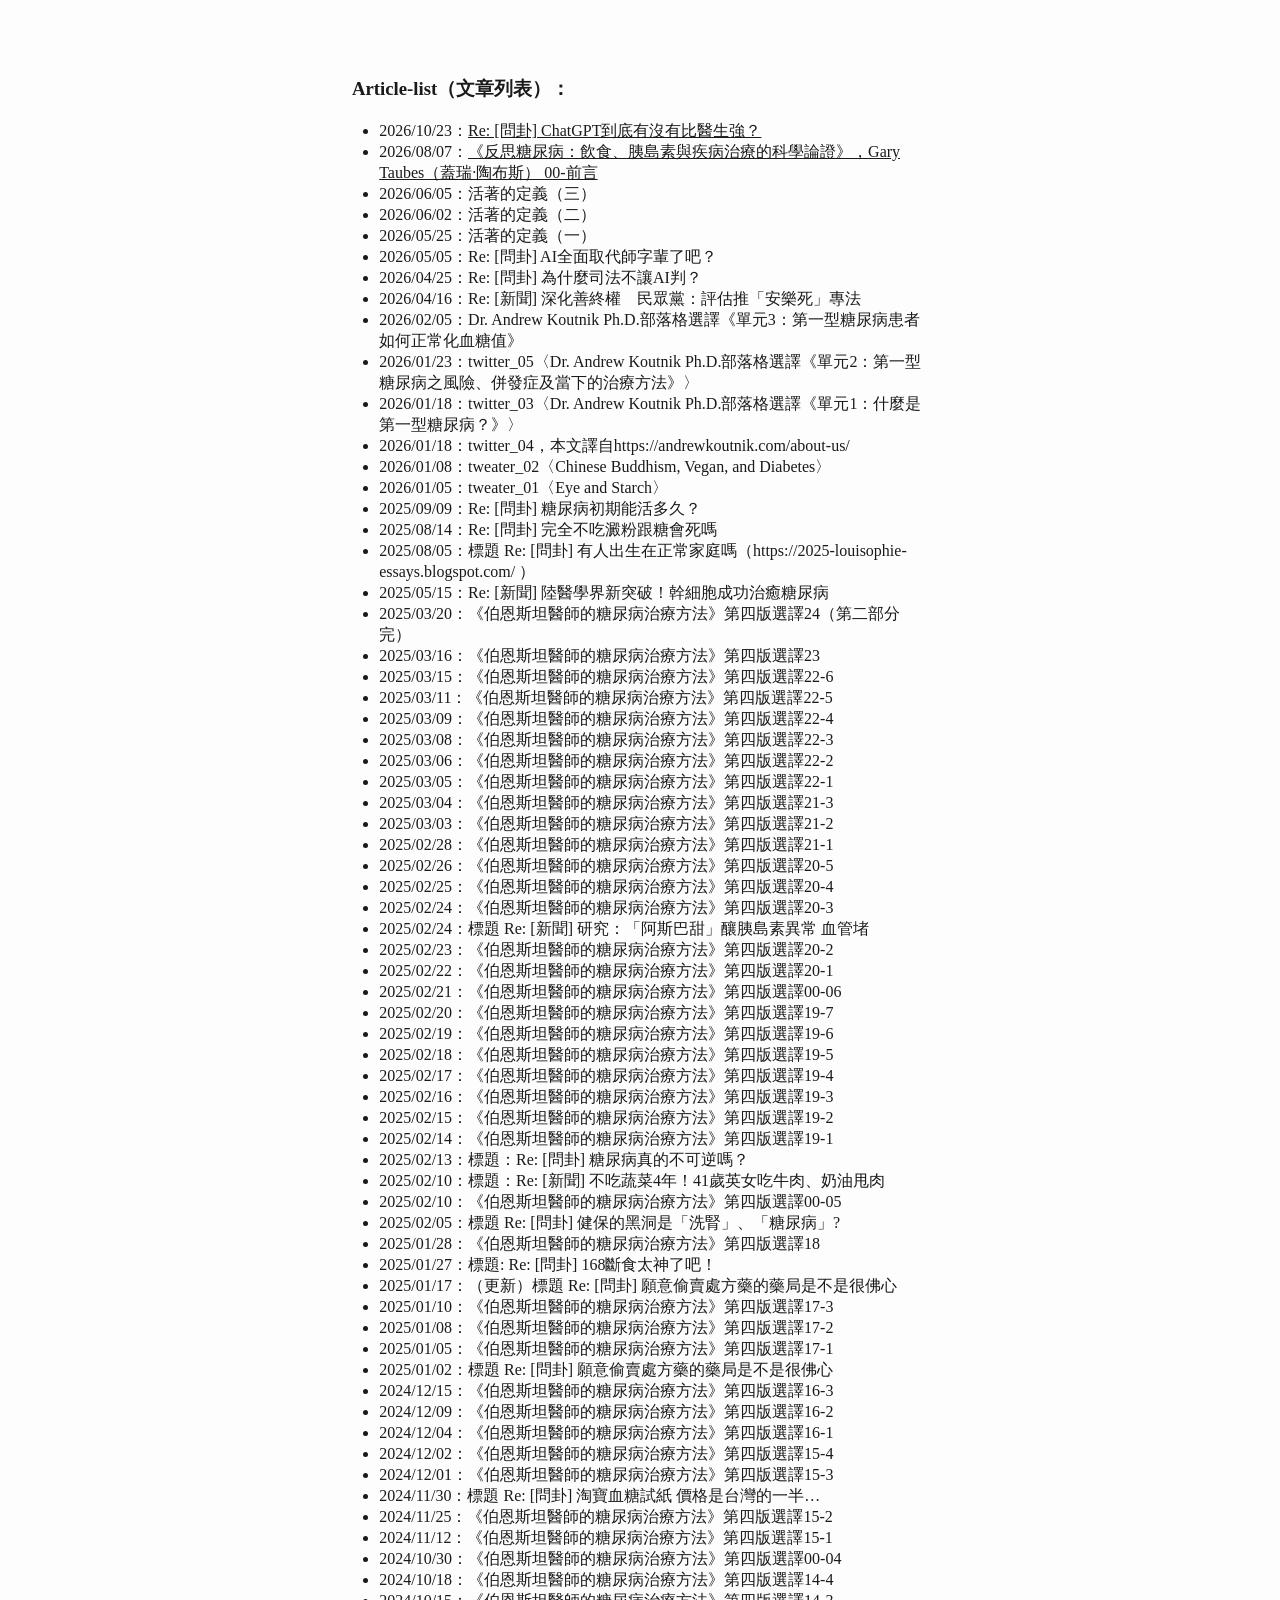
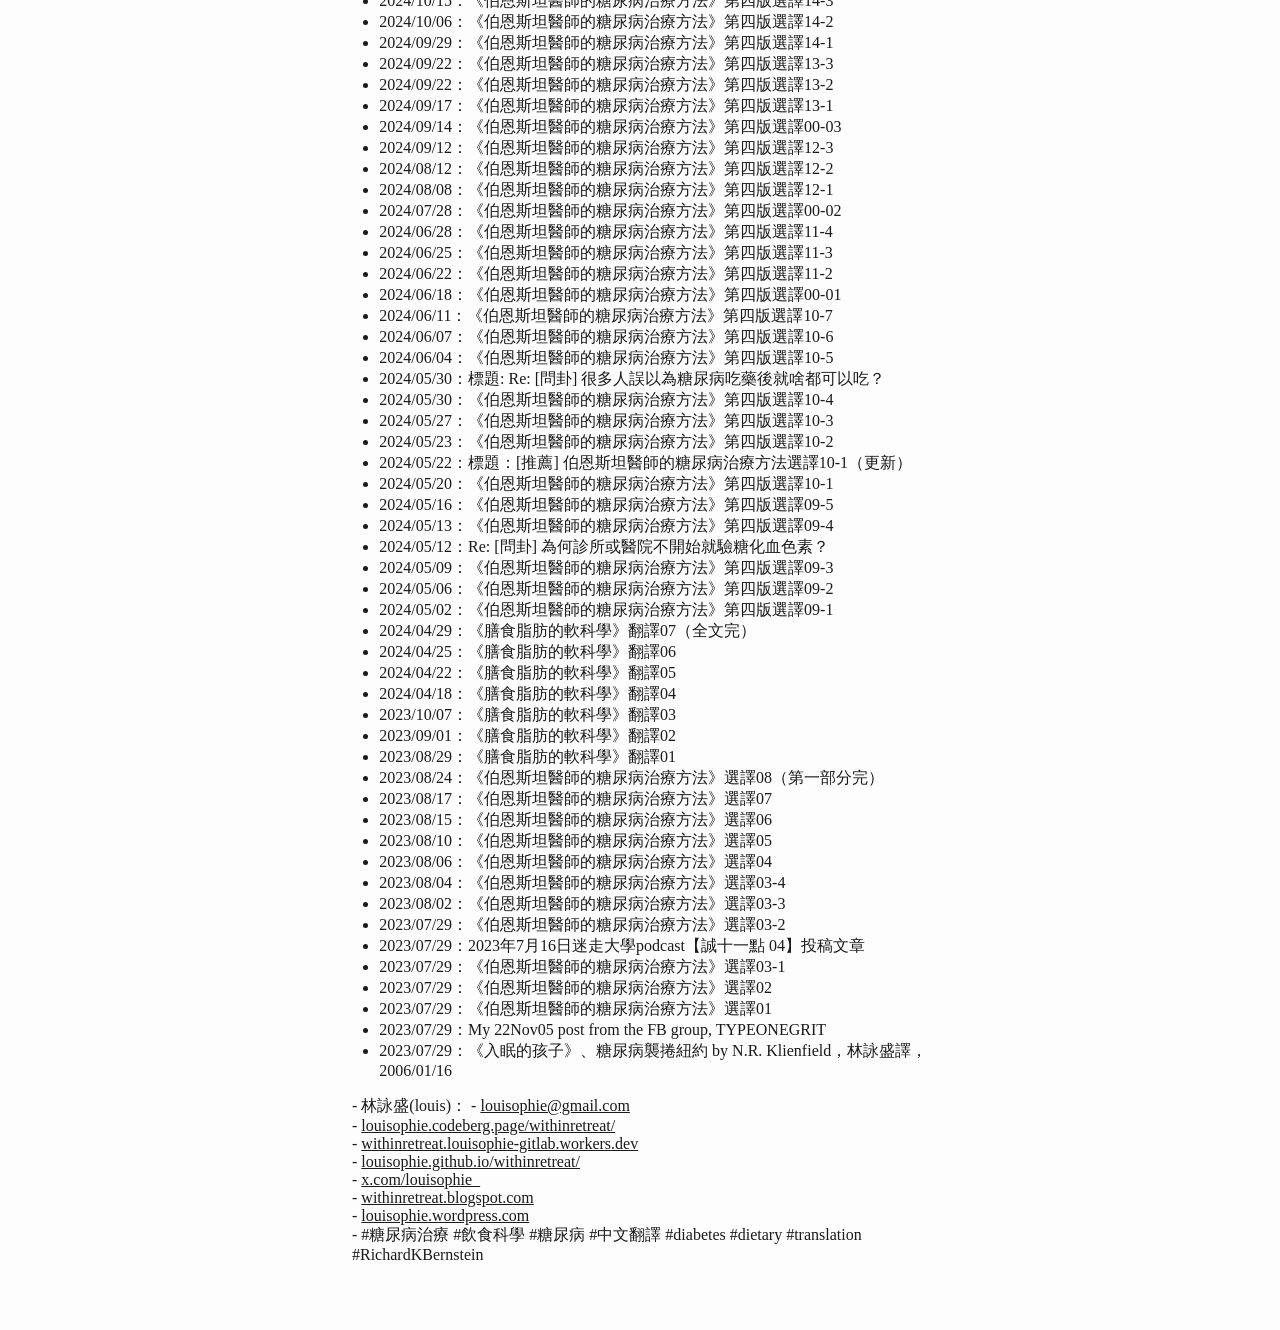
<file: index.html>
<!DOCTYPE html>
<html lang="zh-Hant">
<head>
  <meta charset="utf-8" />
  <title>Article-list</title>
  <meta http-equiv="refresh" content="0; url=./Article-list.html" />
  <link rel="canonical" href="./Article-list.html" />
</head>
<body>
  <p><a href="./Article-list.html">Article-list</a></p>
</body>
</html>
</file>
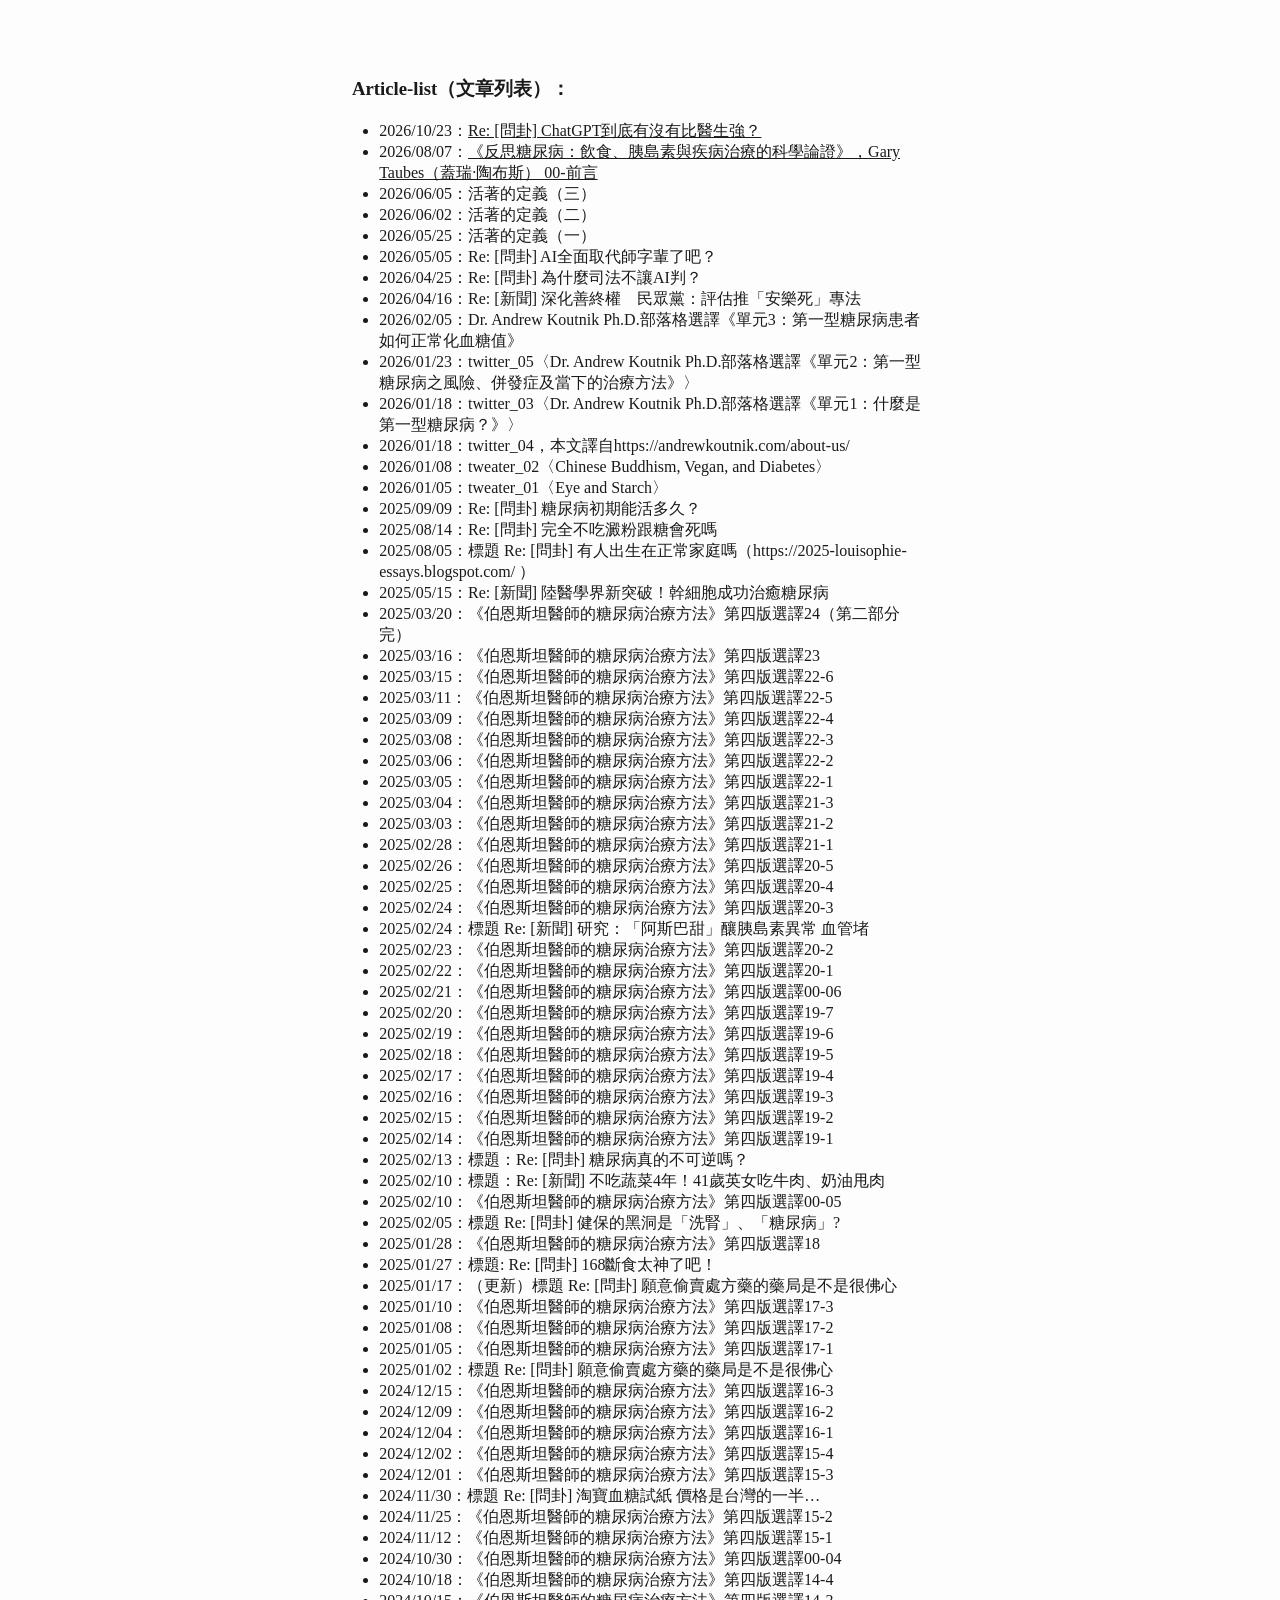
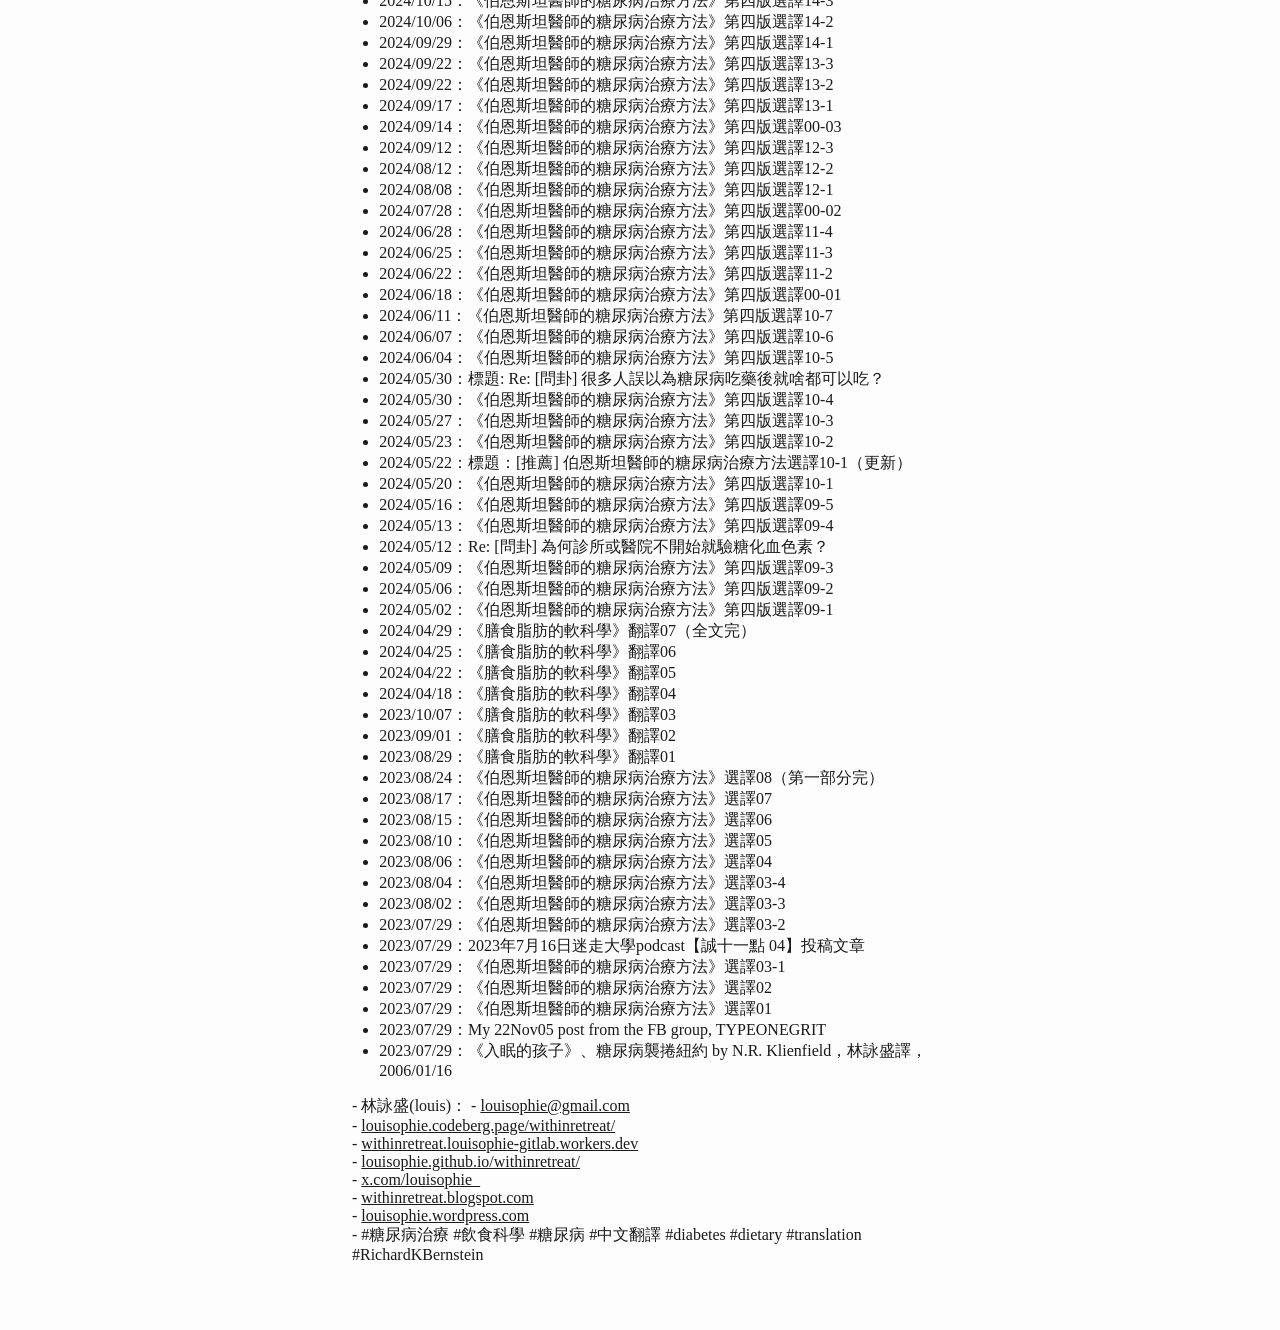
<file: Article-list.html>
<!DOCTYPE html>
<html xmlns="http://www.w3.org/1999/xhtml">
<head>
  <meta charset="utf-8" />
  <meta name="generator" content="pandoc" />
  <meta name="viewport" content="width=device-width, initial-scale=1.0, user-scalable=yes" />
  <title>Article-list</title>
  <style>

html {
color: #1a1a1a;
background-color: #fdfdfd;
}
body {
margin: 0 auto;
max-width: 36em;
padding-left: 50px;
padding-right: 50px;
padding-top: 50px;
padding-bottom: 50px;
hyphens: auto;
overflow-wrap: break-word;
text-rendering: optimizeLegibility;
font-kerning: normal;
}
@media (max-width: 600px) {
body {
font-size: 0.9em;
padding: 12px;
}
h1 {
font-size: 1.8em;
}
}
@media print {
html {
background-color: white;
}
body {
background-color: transparent;
color: black;
font-size: 12pt;
}
p, h2, h3 {
orphans: 3;
widows: 3;
}
h2, h3, h4 {
page-break-after: avoid;
}
}
p {
margin: 1em 0;
}
a {
color: #1a1a1a;
}
a:visited {
color: #1a1a1a;
}
img {
max-width: 100%;
}
svg {
height: auto;
max-width: 100%;
}
h1, h2, h3, h4, h5, h6 {
margin-top: 1.4em;
}
h5, h6 {
font-size: 1em;
font-style: italic;
}
h6 {
font-weight: normal;
}
ol, ul {
padding-left: 1.7em;
margin-top: 1em;
}
li > ol, li > ul {
margin-top: 0;
}
blockquote {
margin: 1em 0 1em 1.7em;
padding-left: 1em;
border-left: 2px solid #e6e6e6;
color: #606060;
}
code {
white-space: pre-wrap;
font-family: Menlo, Monaco, Consolas, 'Lucida Console', monospace;
font-size: 85%;
margin: 0;
hyphens: manual;
}
pre {
margin: 1em 0;
overflow: auto;
}
pre code {
padding: 0;
overflow: visible;
overflow-wrap: normal;
}
.sourceCode {
background-color: transparent;
overflow: visible;
}
hr {
border: none;
border-top: 1px solid #1a1a1a;
height: 1px;
margin: 1em 0;
}
table {
margin: 1em 0;
border-collapse: collapse;
width: 100%;
overflow-x: auto;
display: block;
font-variant-numeric: lining-nums tabular-nums;
}
table caption {
margin-bottom: 0.75em;
}
tbody {
margin-top: 0.5em;
border-top: 1px solid #1a1a1a;
border-bottom: 1px solid #1a1a1a;
}
th {
border-top: 1px solid #1a1a1a;
padding: 0.25em 0.5em 0.25em 0.5em;
}
td {
padding: 0.125em 0.5em 0.25em 0.5em;
}
header {
margin-bottom: 4em;
text-align: center;
}
#TOC li {
list-style: none;
}
#TOC ul {
padding-left: 1.3em;
}
#TOC > ul {
padding-left: 0;
}
#TOC a:not(:hover) {
text-decoration: none;
}
span.smallcaps{font-variant: small-caps;}
div.columns{display: flex; gap: min(4vw, 1.5em);}
div.column{flex: auto; overflow-x: auto;}
div.hanging-indent{margin-left: 1.5em; text-indent: -1.5em;}

ul.task-list[class]{list-style: none;}
ul.task-list li input[type="checkbox"] {
font-size: inherit;
width: 0.8em;
margin: 0 0.8em 0.2em -1.6em;
vertical-align: middle;
}
</style>
</head>
<body>
<section id="article-list文章列表" class="level3">
<h3>Article-list（文章列表）：</h3>
<!-- louisophie.codeberg.page/withinretreat/ -->
<!-- withinretreat.louisophie-gitlab.workers.dev/ -->
<!-- louisophie.github.io/withinretreat/ -->
<ul>
<li>2026/10/23：<a href="./ptt/20261023_ptt.html">Re: [問卦] ChatGPT到底有沒有比醫生強？</a></li>
<li>2026/08/07：<a href="./Rething_Diabetes/00.html">《反思糖尿病：飲食、胰島素與疾病治療的科學論證》，Gary Taubes（蓋瑞·陶布斯） 00-前言</a></li>
<li>2026/06/05：活著的定義（三）</li>
<li>2026/06/02：活著的定義（二）</li>
<li>2026/05/25：活著的定義（一）</li>
<li>2026/05/05：Re: [問卦] AI全面取代師字輩了吧？</li>
<li>2026/04/25：Re: [問卦] 為什麼司法不讓AI判？</li>
<li>2026/04/16：Re: [新聞] 深化善終權　民眾黨：評估推「安樂死」專法</li>
<li>2026/02/05：Dr. Andrew Koutnik Ph.D.部落格選譯《單元3：第一型糖尿病患者如何正常化血糖值》</li>
<li>2026/01/23：twitter_05〈Dr. Andrew Koutnik Ph.D.部落格選譯《單元2：第一型糖尿病之風險、併發症及當下的治療方法》〉</li>
<li>2026/01/18：twitter_03〈Dr. Andrew Koutnik Ph.D.部落格選譯《單元1：什麼是第一型糖尿病？》〉</li>
<li>2026/01/18：twitter_04，本文譯自https://andrewkoutnik.com/about-us/</li>
<li>2026/01/08：tweater_02〈Chinese Buddhism, Vegan, and Diabetes〉</li>
<li>2026/01/05：tweater_01〈Eye and Starch〉</li>
<li>2025/09/09：Re: [問卦] 糖尿病初期能活多久？</li>
<li>2025/08/14：Re: [問卦] 完全不吃澱粉跟糖會死嗎</li>
<li>2025/08/05：標題 Re: [問卦] 有人出生在正常家庭嗎（https://2025-louisophie-essays.blogspot.com/ ）</li>
<li>2025/05/15：Re: [新聞] 陸醫學界新突破！幹細胞成功治癒糖尿病</li>
<li>2025/03/20：《伯恩斯坦醫師的糖尿病治療方法》第四版選譯24（第二部分完）</li>
<li>2025/03/16：《伯恩斯坦醫師的糖尿病治療方法》第四版選譯23</li>
<li>2025/03/15：《伯恩斯坦醫師的糖尿病治療方法》第四版選譯22-6</li>
<li>2025/03/11：《伯恩斯坦醫師的糖尿病治療方法》第四版選譯22-5</li>
<li>2025/03/09：《伯恩斯坦醫師的糖尿病治療方法》第四版選譯22-4</li>
<li>2025/03/08：《伯恩斯坦醫師的糖尿病治療方法》第四版選譯22-3</li>
<li>2025/03/06：《伯恩斯坦醫師的糖尿病治療方法》第四版選譯22-2</li>
<li>2025/03/05：《伯恩斯坦醫師的糖尿病治療方法》第四版選譯22-1</li>
<li>2025/03/04：《伯恩斯坦醫師的糖尿病治療方法》第四版選譯21-3</li>
<li>2025/03/03：《伯恩斯坦醫師的糖尿病治療方法》第四版選譯21-2</li>
<li>2025/02/28：《伯恩斯坦醫師的糖尿病治療方法》第四版選譯21-1</li>
<li>2025/02/26：《伯恩斯坦醫師的糖尿病治療方法》第四版選譯20-5</li>
<li>2025/02/25：《伯恩斯坦醫師的糖尿病治療方法》第四版選譯20-4</li>
<li>2025/02/24：《伯恩斯坦醫師的糖尿病治療方法》第四版選譯20-3</li>
<li>2025/02/24：標題 Re: [新聞] 研究：「阿斯巴甜」釀胰島素異常 血管堵</li>
<li>2025/02/23：《伯恩斯坦醫師的糖尿病治療方法》第四版選譯20-2</li>
<li>2025/02/22：《伯恩斯坦醫師的糖尿病治療方法》第四版選譯20-1</li>
<li>2025/02/21：《伯恩斯坦醫師的糖尿病治療方法》第四版選譯00-06</li>
<li>2025/02/20：《伯恩斯坦醫師的糖尿病治療方法》第四版選譯19-7</li>
<li>2025/02/19：《伯恩斯坦醫師的糖尿病治療方法》第四版選譯19-6</li>
<li>2025/02/18：《伯恩斯坦醫師的糖尿病治療方法》第四版選譯19-5</li>
<li>2025/02/17：《伯恩斯坦醫師的糖尿病治療方法》第四版選譯19-4</li>
<li>2025/02/16：《伯恩斯坦醫師的糖尿病治療方法》第四版選譯19-3</li>
<li>2025/02/15：《伯恩斯坦醫師的糖尿病治療方法》第四版選譯19-2</li>
<li>2025/02/14：《伯恩斯坦醫師的糖尿病治療方法》第四版選譯19-1</li>
<li>2025/02/13：標題：Re: [問卦] 糖尿病真的不可逆嗎？</li>
<li>2025/02/10：標題：Re: [新聞] 不吃蔬菜4年！41歲英女吃牛肉、奶油甩肉</li>
<li>2025/02/10：《伯恩斯坦醫師的糖尿病治療方法》第四版選譯00-05</li>
<li>2025/02/05：標題 Re: [問卦] 健保的黑洞是「洗腎」、「糖尿病」?</li>
<li>2025/01/28：《伯恩斯坦醫師的糖尿病治療方法》第四版選譯18</li>
<li>2025/01/27：標題: Re: [問卦] 168斷食太神了吧！</li>
<li>2025/01/17：（更新）標題 Re: [問卦] 願意偷賣處方藥的藥局是不是很佛心</li>
<li>2025/01/10：《伯恩斯坦醫師的糖尿病治療方法》第四版選譯17-3</li>
<li>2025/01/08：《伯恩斯坦醫師的糖尿病治療方法》第四版選譯17-2</li>
<li>2025/01/05：《伯恩斯坦醫師的糖尿病治療方法》第四版選譯17-1</li>
<li>2025/01/02：標題 Re: [問卦] 願意偷賣處方藥的藥局是不是很佛心</li>
<li>2024/12/15：《伯恩斯坦醫師的糖尿病治療方法》第四版選譯16-3</li>
<li>2024/12/09：《伯恩斯坦醫師的糖尿病治療方法》第四版選譯16-2</li>
<li>2024/12/04：《伯恩斯坦醫師的糖尿病治療方法》第四版選譯16-1</li>
<li>2024/12/02：《伯恩斯坦醫師的糖尿病治療方法》第四版選譯15-4</li>
<li>2024/12/01：《伯恩斯坦醫師的糖尿病治療方法》第四版選譯15-3</li>
<li>2024/11/30：標題 Re: [問卦] 淘寶血糖試紙 價格是台灣的一半…</li>
<li>2024/11/25：《伯恩斯坦醫師的糖尿病治療方法》第四版選譯15-2</li>
<li>2024/11/12：《伯恩斯坦醫師的糖尿病治療方法》第四版選譯15-1</li>
<li>2024/10/30：《伯恩斯坦醫師的糖尿病治療方法》第四版選譯00-04</li>
<li>2024/10/18：《伯恩斯坦醫師的糖尿病治療方法》第四版選譯14-4</li>
<li>2024/10/15：《伯恩斯坦醫師的糖尿病治療方法》第四版選譯14-3</li>
<li>2024/10/06：《伯恩斯坦醫師的糖尿病治療方法》第四版選譯14-2</li>
<li>2024/09/29：《伯恩斯坦醫師的糖尿病治療方法》第四版選譯14-1</li>
<li>2024/09/22：《伯恩斯坦醫師的糖尿病治療方法》第四版選譯13-3</li>
<li>2024/09/22：《伯恩斯坦醫師的糖尿病治療方法》第四版選譯13-2</li>
<li>2024/09/17：《伯恩斯坦醫師的糖尿病治療方法》第四版選譯13-1</li>
<li>2024/09/14：《伯恩斯坦醫師的糖尿病治療方法》第四版選譯00-03</li>
<li>2024/09/12：《伯恩斯坦醫師的糖尿病治療方法》第四版選譯12-3</li>
<li>2024/08/12：《伯恩斯坦醫師的糖尿病治療方法》第四版選譯12-2</li>
<li>2024/08/08：《伯恩斯坦醫師的糖尿病治療方法》第四版選譯12-1</li>
<li>2024/07/28：《伯恩斯坦醫師的糖尿病治療方法》第四版選譯00-02</li>
<li>2024/06/28：《伯恩斯坦醫師的糖尿病治療方法》第四版選譯11-4</li>
<li>2024/06/25：《伯恩斯坦醫師的糖尿病治療方法》第四版選譯11-3</li>
<li>2024/06/22：《伯恩斯坦醫師的糖尿病治療方法》第四版選譯11-2</li>
<li>2024/06/18：《伯恩斯坦醫師的糖尿病治療方法》第四版選譯00-01</li>
<li>2024/06/11：《伯恩斯坦醫師的糖尿病治療方法》第四版選譯10-7</li>
<li>2024/06/07：《伯恩斯坦醫師的糖尿病治療方法》第四版選譯10-6</li>
<li>2024/06/04：《伯恩斯坦醫師的糖尿病治療方法》第四版選譯10-5</li>
<li>2024/05/30：標題: Re: [問卦] 很多人誤以為糖尿病吃藥後就啥都可以吃？</li>
<li>2024/05/30：《伯恩斯坦醫師的糖尿病治療方法》第四版選譯10-4</li>
<li>2024/05/27：《伯恩斯坦醫師的糖尿病治療方法》第四版選譯10-3</li>
<li>2024/05/23：《伯恩斯坦醫師的糖尿病治療方法》第四版選譯10-2</li>
<li>2024/05/22：標題：[推薦] 伯恩斯坦醫師的糖尿病治療方法選譯10-1（更新）</li>
<li>2024/05/20：《伯恩斯坦醫師的糖尿病治療方法》第四版選譯10-1</li>
<li>2024/05/16：《伯恩斯坦醫師的糖尿病治療方法》第四版選譯09-5</li>
<li>2024/05/13：《伯恩斯坦醫師的糖尿病治療方法》第四版選譯09-4</li>
<li>2024/05/12：Re: [問卦] 為何診所或醫院不開始就驗糖化血色素？</li>
<li>2024/05/09：《伯恩斯坦醫師的糖尿病治療方法》第四版選譯09-3</li>
<li>2024/05/06：《伯恩斯坦醫師的糖尿病治療方法》第四版選譯09-2</li>
<li>2024/05/02：《伯恩斯坦醫師的糖尿病治療方法》第四版選譯09-1</li>
<li>2024/04/29：《膳食脂肪的軟科學》翻譯07（全文完）</li>
<li>2024/04/25：《膳食脂肪的軟科學》翻譯06</li>
<li>2024/04/22：《膳食脂肪的軟科學》翻譯05</li>
<li>2024/04/18：《膳食脂肪的軟科學》翻譯04</li>
<li>2023/10/07：《膳食脂肪的軟科學》翻譯03</li>
<li>2023/09/01：《膳食脂肪的軟科學》翻譯02</li>
<li>2023/08/29：《膳食脂肪的軟科學》翻譯01</li>
<li>2023/08/24：《伯恩斯坦醫師的糖尿病治療方法》選譯08（第一部分完）</li>
<li>2023/08/17：《伯恩斯坦醫師的糖尿病治療方法》選譯07</li>
<li>2023/08/15：《伯恩斯坦醫師的糖尿病治療方法》選譯06</li>
<li>2023/08/10：《伯恩斯坦醫師的糖尿病治療方法》選譯05</li>
<li>2023/08/06：《伯恩斯坦醫師的糖尿病治療方法》選譯04</li>
<li>2023/08/04：《伯恩斯坦醫師的糖尿病治療方法》選譯03-4</li>
<li>2023/08/02：《伯恩斯坦醫師的糖尿病治療方法》選譯03-3</li>
<li>2023/07/29：《伯恩斯坦醫師的糖尿病治療方法》選譯03-2</li>
<li>2023/07/29：2023年7月16日迷走大學podcast【誠十一點 04】投稿文章</li>
<li>2023/07/29：《伯恩斯坦醫師的糖尿病治療方法》選譯03-1</li>
<li>2023/07/29：《伯恩斯坦醫師的糖尿病治療方法》選譯02</li>
<li>2023/07/29：《伯恩斯坦醫師的糖尿病治療方法》選譯01</li>
<li>2023/07/29：My 22Nov05 post from the FB group, TYPEONEGRIT</li>
<li>2023/07/29：《入眠的孩子》、糖尿病襲捲紐約 by N.R. Klienfield，林詠盛譯，2006/01/16</li>
</ul>
<p>- 林詠盛(louis)： - <a href="mailto:louisophie@gmail.com">louisophie@gmail.com</a><br />
- <a href="https://louisophie.codeberg.page/withinretreat/">louisophie.codeberg.page/withinretreat/</a><br />
- <a href="https://withinretreat.louisophie-gitlab.workers.dev">withinretreat.louisophie-gitlab.workers.dev</a><br />
- <a href="https://louisophie.github.io/withinretreat/">louisophie.github.io/withinretreat/</a><br />
- <a href="https://x.com/louisophie_">x.com/louisophie_</a><br />
- <a href="https://withinretreat.blogspot.com">withinretreat.blogspot.com</a><br />
- <a href="https://louisophie.wordpress.com">louisophie.wordpress.com</a><br />
- #糖尿病治療 #飲食科學 #糖尿病 #中文翻譯 #diabetes #dietary #translation #RichardKBernstein</p>
</section>
</body>
</html>
</file>
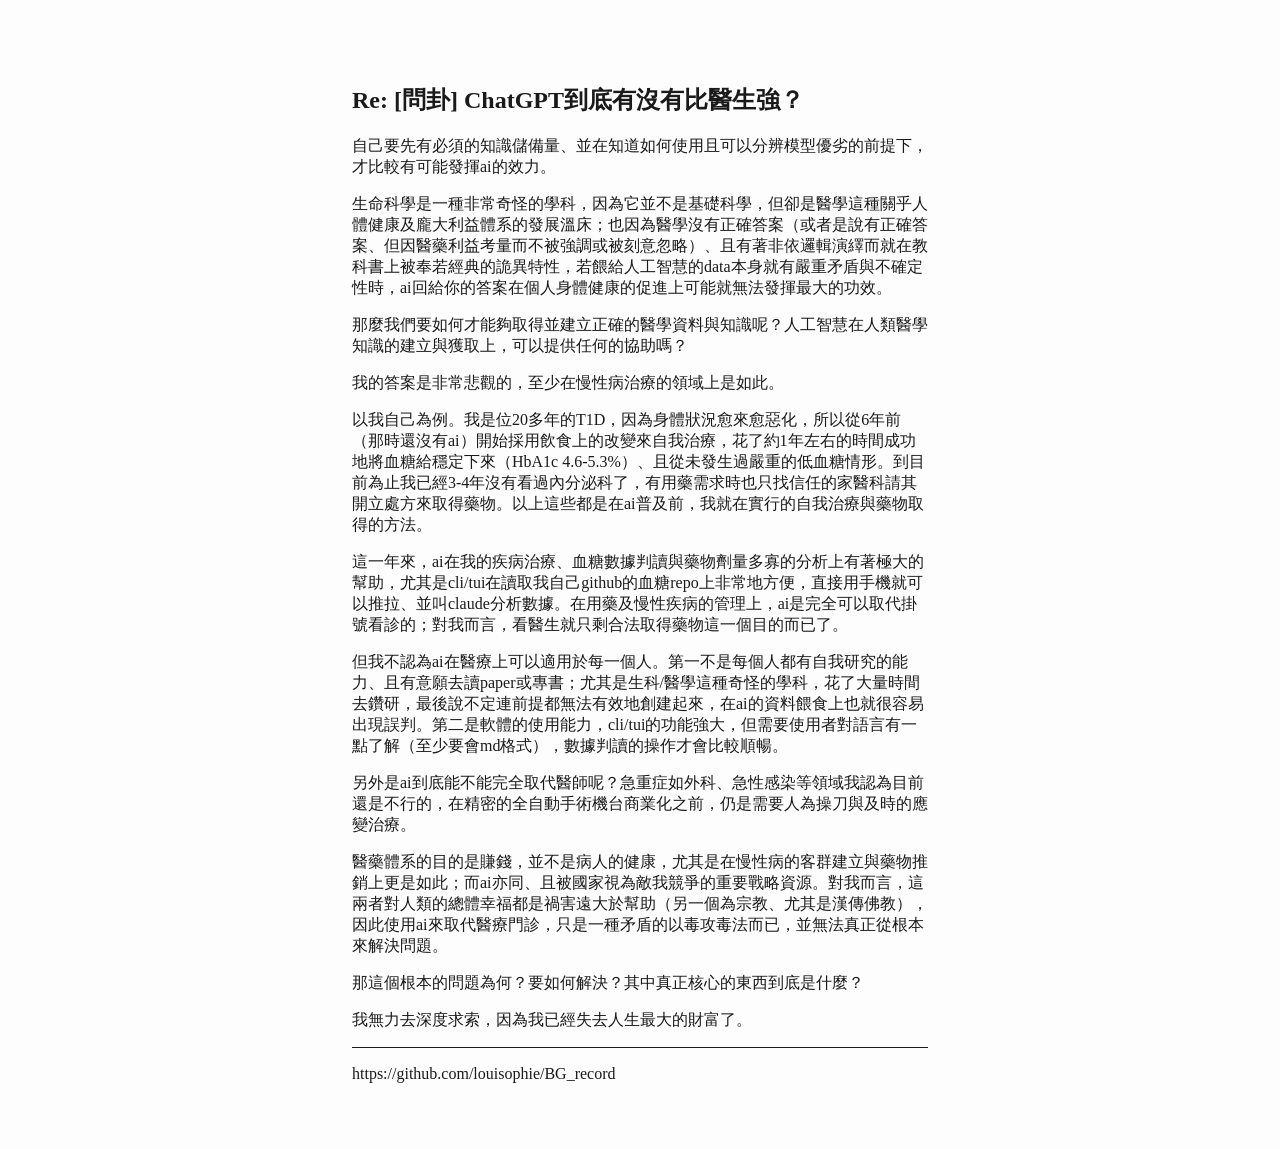
<file: ptt/20261023_ptt.html>
<!DOCTYPE html>
<html xmlns="http://www.w3.org/1999/xhtml">
<head>
  <meta charset="utf-8" />
  <meta name="generator" content="pandoc" />
  <meta name="viewport" content="width=device-width, initial-scale=1.0, user-scalable=yes" />
  <title>20261023_ptt</title>
  <style>

html {
color: #1a1a1a;
background-color: #fdfdfd;
}
body {
margin: 0 auto;
max-width: 36em;
padding-left: 50px;
padding-right: 50px;
padding-top: 50px;
padding-bottom: 50px;
hyphens: auto;
overflow-wrap: break-word;
text-rendering: optimizeLegibility;
font-kerning: normal;
}
@media (max-width: 600px) {
body {
font-size: 0.9em;
padding: 12px;
}
h1 {
font-size: 1.8em;
}
}
@media print {
html {
background-color: white;
}
body {
background-color: transparent;
color: black;
font-size: 12pt;
}
p, h2, h3 {
orphans: 3;
widows: 3;
}
h2, h3, h4 {
page-break-after: avoid;
}
}
p {
margin: 1em 0;
}
a {
color: #1a1a1a;
}
a:visited {
color: #1a1a1a;
}
img {
max-width: 100%;
}
svg {
height: auto;
max-width: 100%;
}
h1, h2, h3, h4, h5, h6 {
margin-top: 1.4em;
}
h5, h6 {
font-size: 1em;
font-style: italic;
}
h6 {
font-weight: normal;
}
ol, ul {
padding-left: 1.7em;
margin-top: 1em;
}
li > ol, li > ul {
margin-top: 0;
}
blockquote {
margin: 1em 0 1em 1.7em;
padding-left: 1em;
border-left: 2px solid #e6e6e6;
color: #606060;
}
code {
white-space: pre-wrap;
font-family: Menlo, Monaco, Consolas, 'Lucida Console', monospace;
font-size: 85%;
margin: 0;
hyphens: manual;
}
pre {
margin: 1em 0;
overflow: auto;
}
pre code {
padding: 0;
overflow: visible;
overflow-wrap: normal;
}
.sourceCode {
background-color: transparent;
overflow: visible;
}
hr {
border: none;
border-top: 1px solid #1a1a1a;
height: 1px;
margin: 1em 0;
}
table {
margin: 1em 0;
border-collapse: collapse;
width: 100%;
overflow-x: auto;
display: block;
font-variant-numeric: lining-nums tabular-nums;
}
table caption {
margin-bottom: 0.75em;
}
tbody {
margin-top: 0.5em;
border-top: 1px solid #1a1a1a;
border-bottom: 1px solid #1a1a1a;
}
th {
border-top: 1px solid #1a1a1a;
padding: 0.25em 0.5em 0.25em 0.5em;
}
td {
padding: 0.125em 0.5em 0.25em 0.5em;
}
header {
margin-bottom: 4em;
text-align: center;
}
#TOC li {
list-style: none;
}
#TOC ul {
padding-left: 1.3em;
}
#TOC > ul {
padding-left: 0;
}
#TOC a:not(:hover) {
text-decoration: none;
}
span.smallcaps{font-variant: small-caps;}
div.columns{display: flex; gap: min(4vw, 1.5em);}
div.column{flex: auto; overflow-x: auto;}
div.hanging-indent{margin-left: 1.5em; text-indent: -1.5em;}

ul.task-list[class]{list-style: none;}
ul.task-list li input[type="checkbox"] {
font-size: inherit;
width: 0.8em;
margin: 0 0.8em 0.2em -1.6em;
vertical-align: middle;
}
</style>
</head>
<body>
<section id="re-問卦-chatgpt到底有沒有比醫生強" class="level1">
<h1>Re: [問卦] ChatGPT到底有沒有比醫生強？</h1>
<p>自己要先有必須的知識儲備量、並在知道如何使用且可以分辨模型優劣的前提下，才比較有可能發揮ai的效力。</p>
<p>生命科學是一種非常奇怪的學科，因為它並不是基礎科學，但卻是醫學這種關乎人體健康及龐大利益體系的發展溫床；也因為醫學沒有正確答案（或者是說有正確答案、但因醫藥利益考量而不被強調或被刻意忽略）、且有著非依邏輯演繹而就在教科書上被奉若經典的詭異特性，若餵給人工智慧的data本身就有嚴重矛盾與不確定性時，ai回給你的答案在個人身體健康的促進上可能就無法發揮最大的功效。</p>
<p>那麼我們要如何才能夠取得並建立正確的醫學資料與知識呢？人工智慧在人類醫學知識的建立與獲取上，可以提供任何的協助嗎？</p>
<p>我的答案是非常悲觀的，至少在慢性病治療的領域上是如此。</p>
<p>以我自己為例。我是位20多年的T1D，因為身體狀況愈來愈惡化，所以從6年前（那時還沒有ai）開始採用飲食上的改變來自我治療，花了約1年左右的時間成功地將血糖給穩定下來（HbA1c 4.6-5.3%）、且從未發生過嚴重的低血糖情形。到目前為止我已經3-4年沒有看過內分泌科了，有用藥需求時也只找信任的家醫科請其開立處方來取得藥物。以上這些都是在ai普及前，我就在實行的自我治療與藥物取得的方法。</p>
<p>這一年來，ai在我的疾病治療、血糖數據判讀與藥物劑量多寡的分析上有著極大的幫助，尤其是cli/tui在讀取我自己github的血糖repo上非常地方便，直接用手機就可以推拉、並叫claude分析數據。在用藥及慢性疾病的管理上，ai是完全可以取代掛號看診的；對我而言，看醫生就只剩合法取得藥物這一個目的而已了。</p>
<p>但我不認為ai在醫療上可以適用於每一個人。第一不是每個人都有自我研究的能力、且有意願去讀paper或專書；尤其是生科/醫學這種奇怪的學科，花了大量時間去鑽研，最後說不定連前提都無法有效地創建起來，在ai的資料餵食上也就很容易出現誤判。第二是軟體的使用能力，cli/tui的功能強大，但需要使用者對語言有一點了解（至少要會md格式），數據判讀的操作才會比較順暢。</p>
<p>另外是ai到底能不能完全取代醫師呢？急重症如外科、急性感染等領域我認為目前還是不行的，在精密的全自動手術機台商業化之前，仍是需要人為操刀與及時的應變治療。</p>
<p>醫藥體系的目的是賺錢，並不是病人的健康，尤其是在慢性病的客群建立與藥物推銷上更是如此；而ai亦同、且被國家視為敵我競爭的重要戰略資源。對我而言，這兩者對人類的總體幸福都是禍害遠大於幫助（另一個為宗教、尤其是漢傳佛教），因此使用ai來取代醫療門診，只是一種矛盾的以毒攻毒法而已，並無法真正從根本來解決問題。</p>
<p>那這個根本的問題為何？要如何解決？其中真正核心的東西到底是什麼？</p>
<p>我無力去深度求索，因為我已經失去人生最大的財富了。</p>
<hr />
<p>https://github.com/louisophie/BG_record</p>
</section>
</body>
</html>
</file>
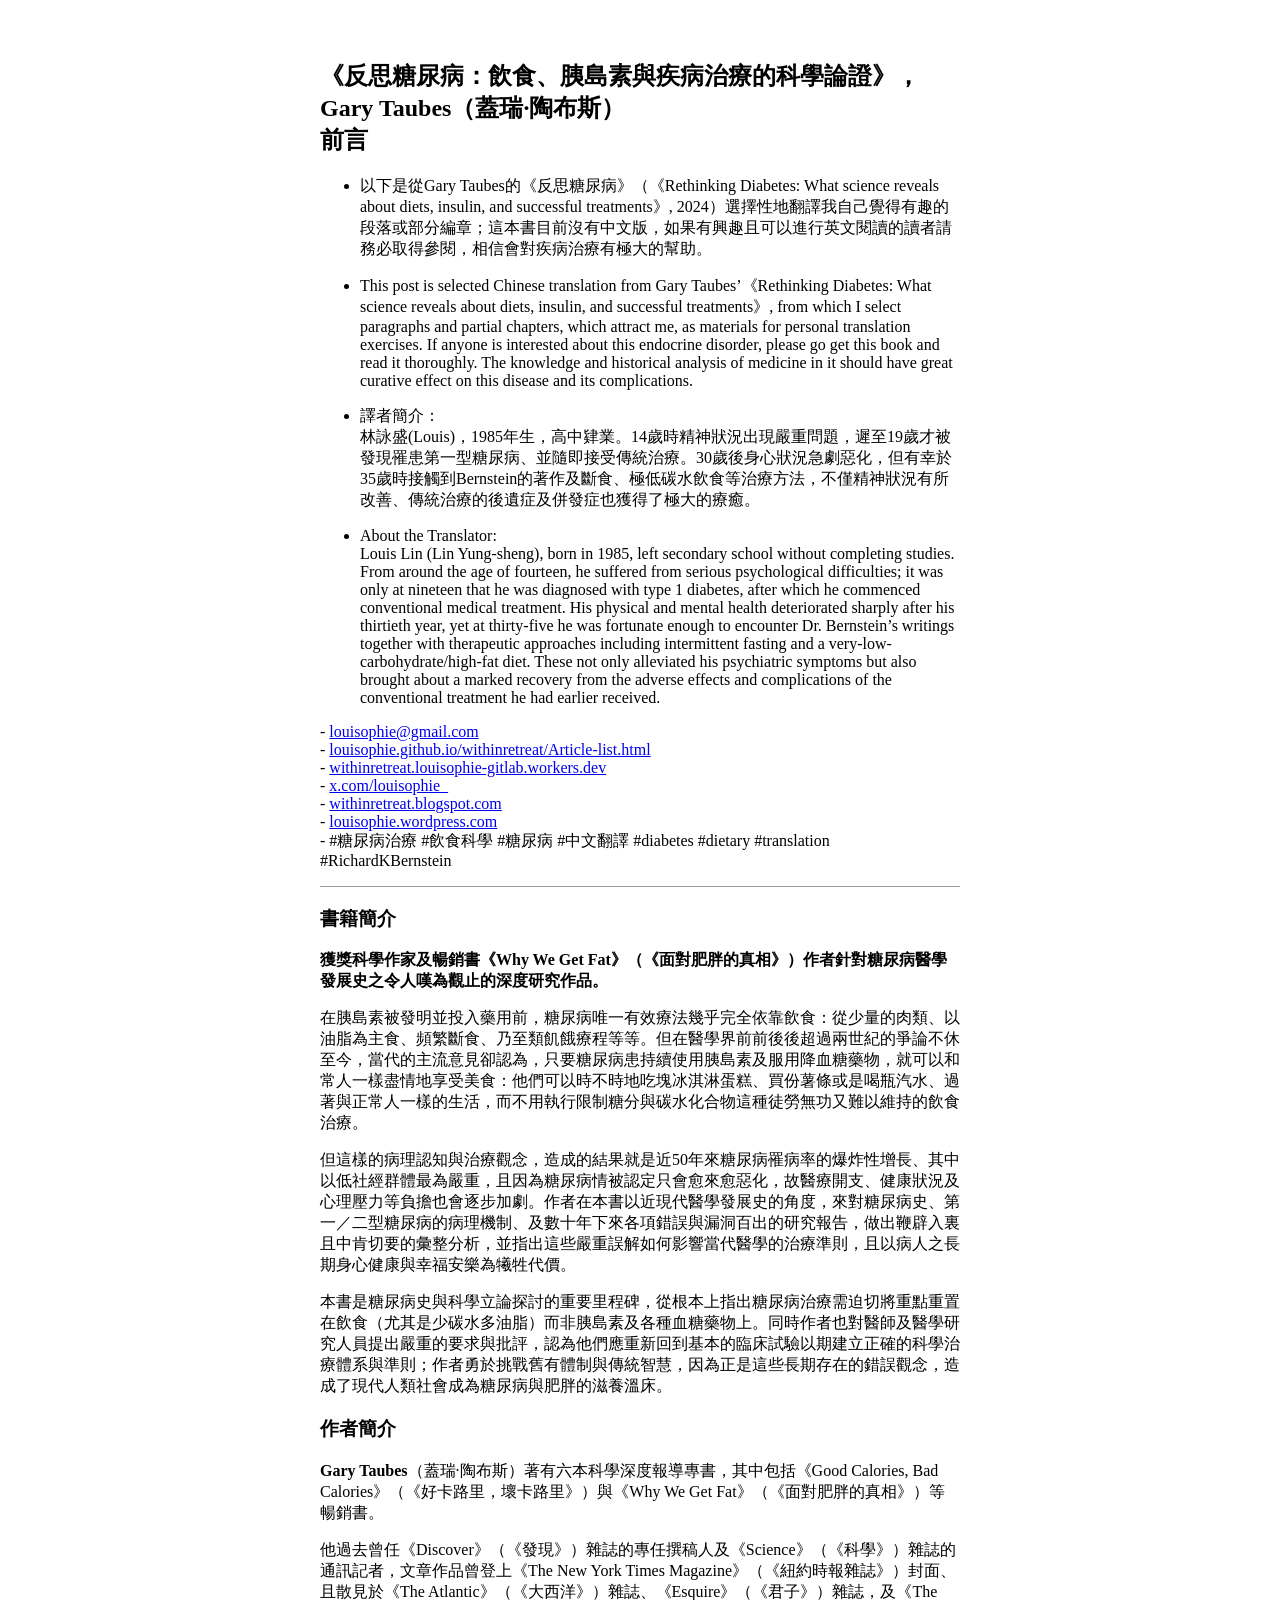
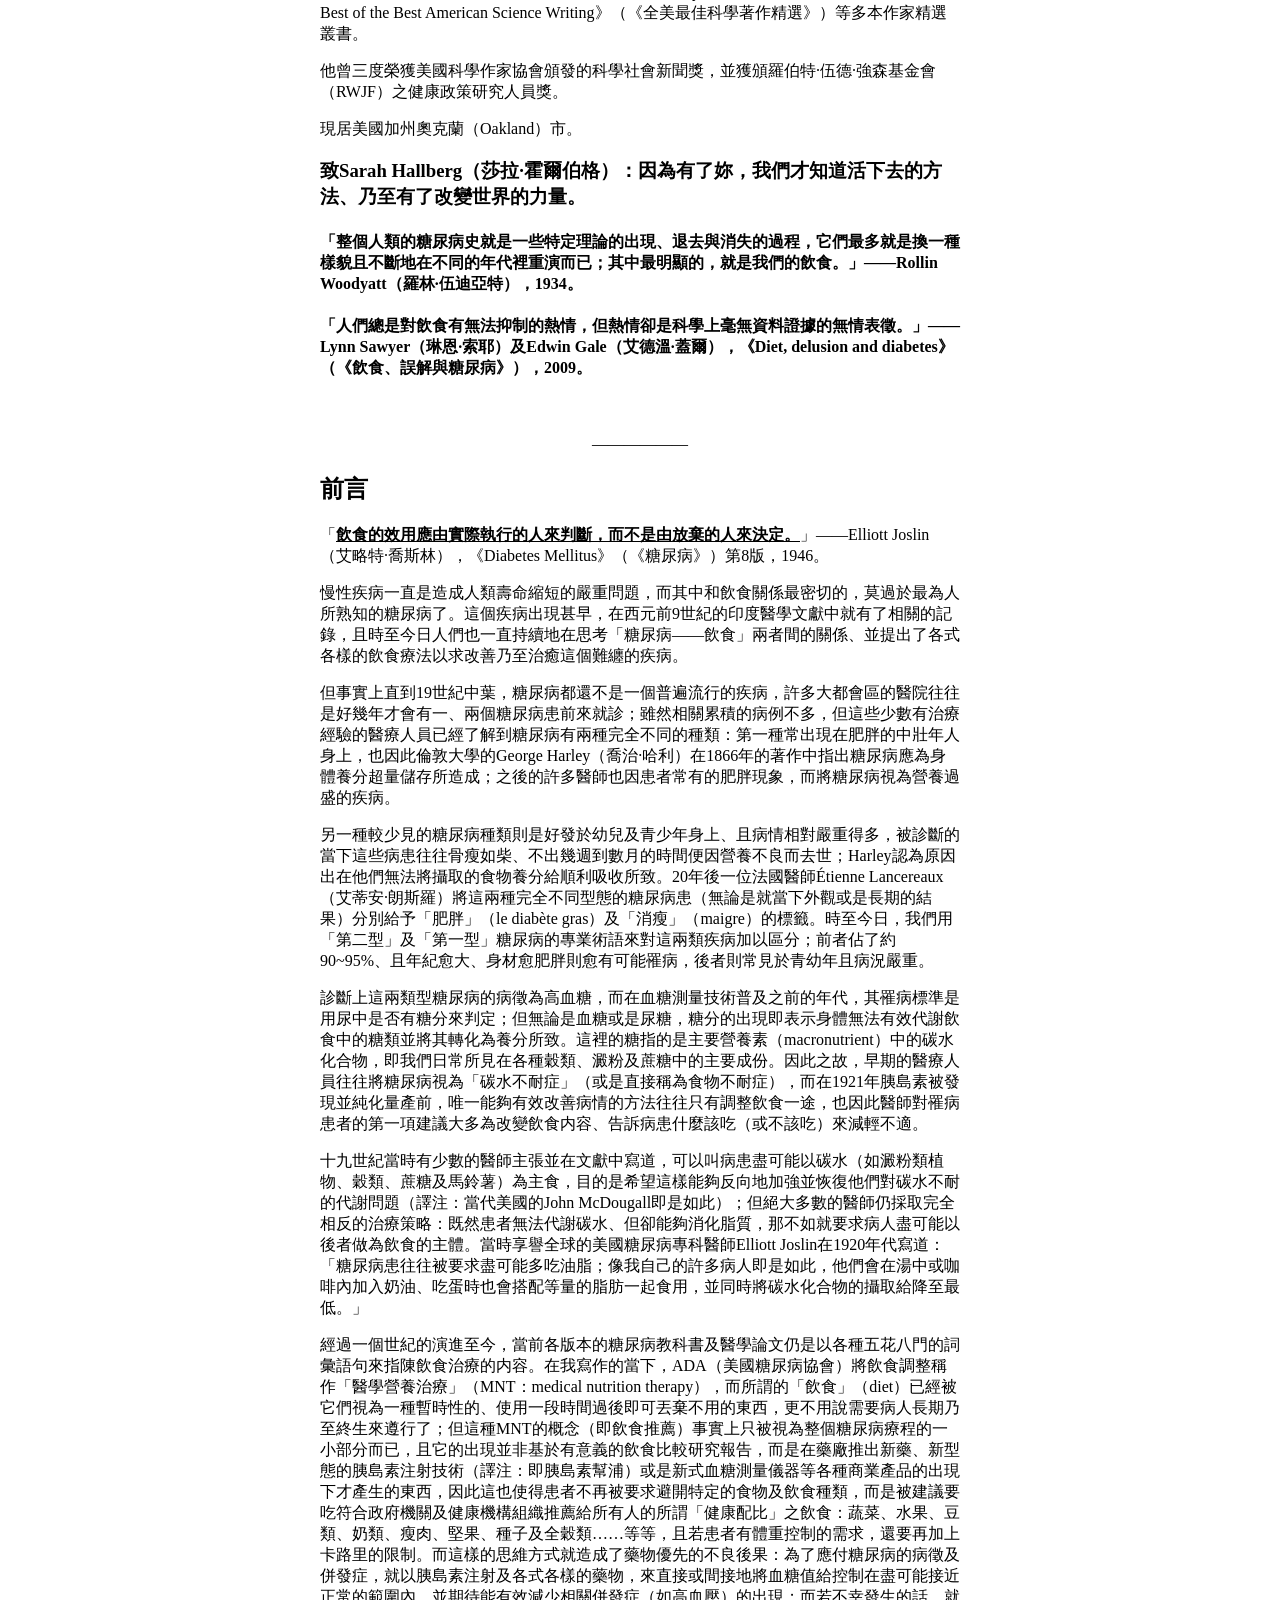
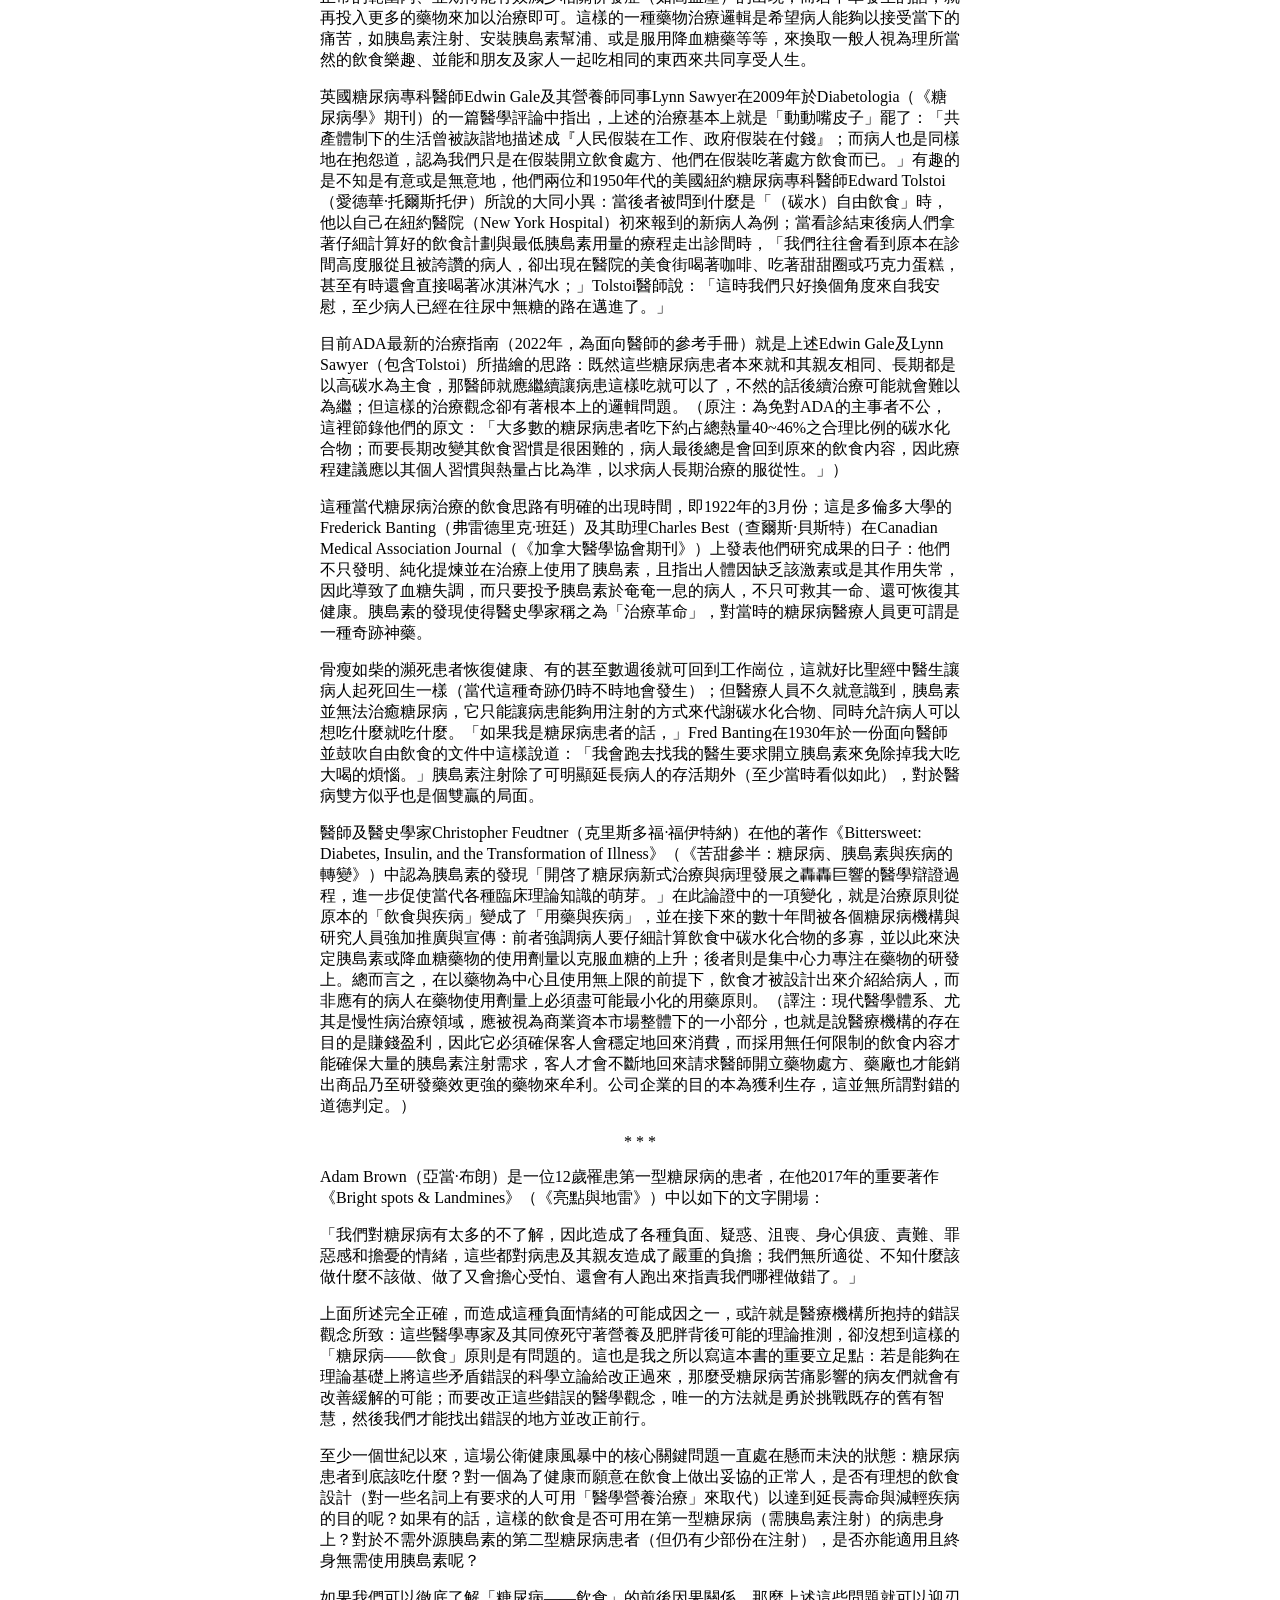
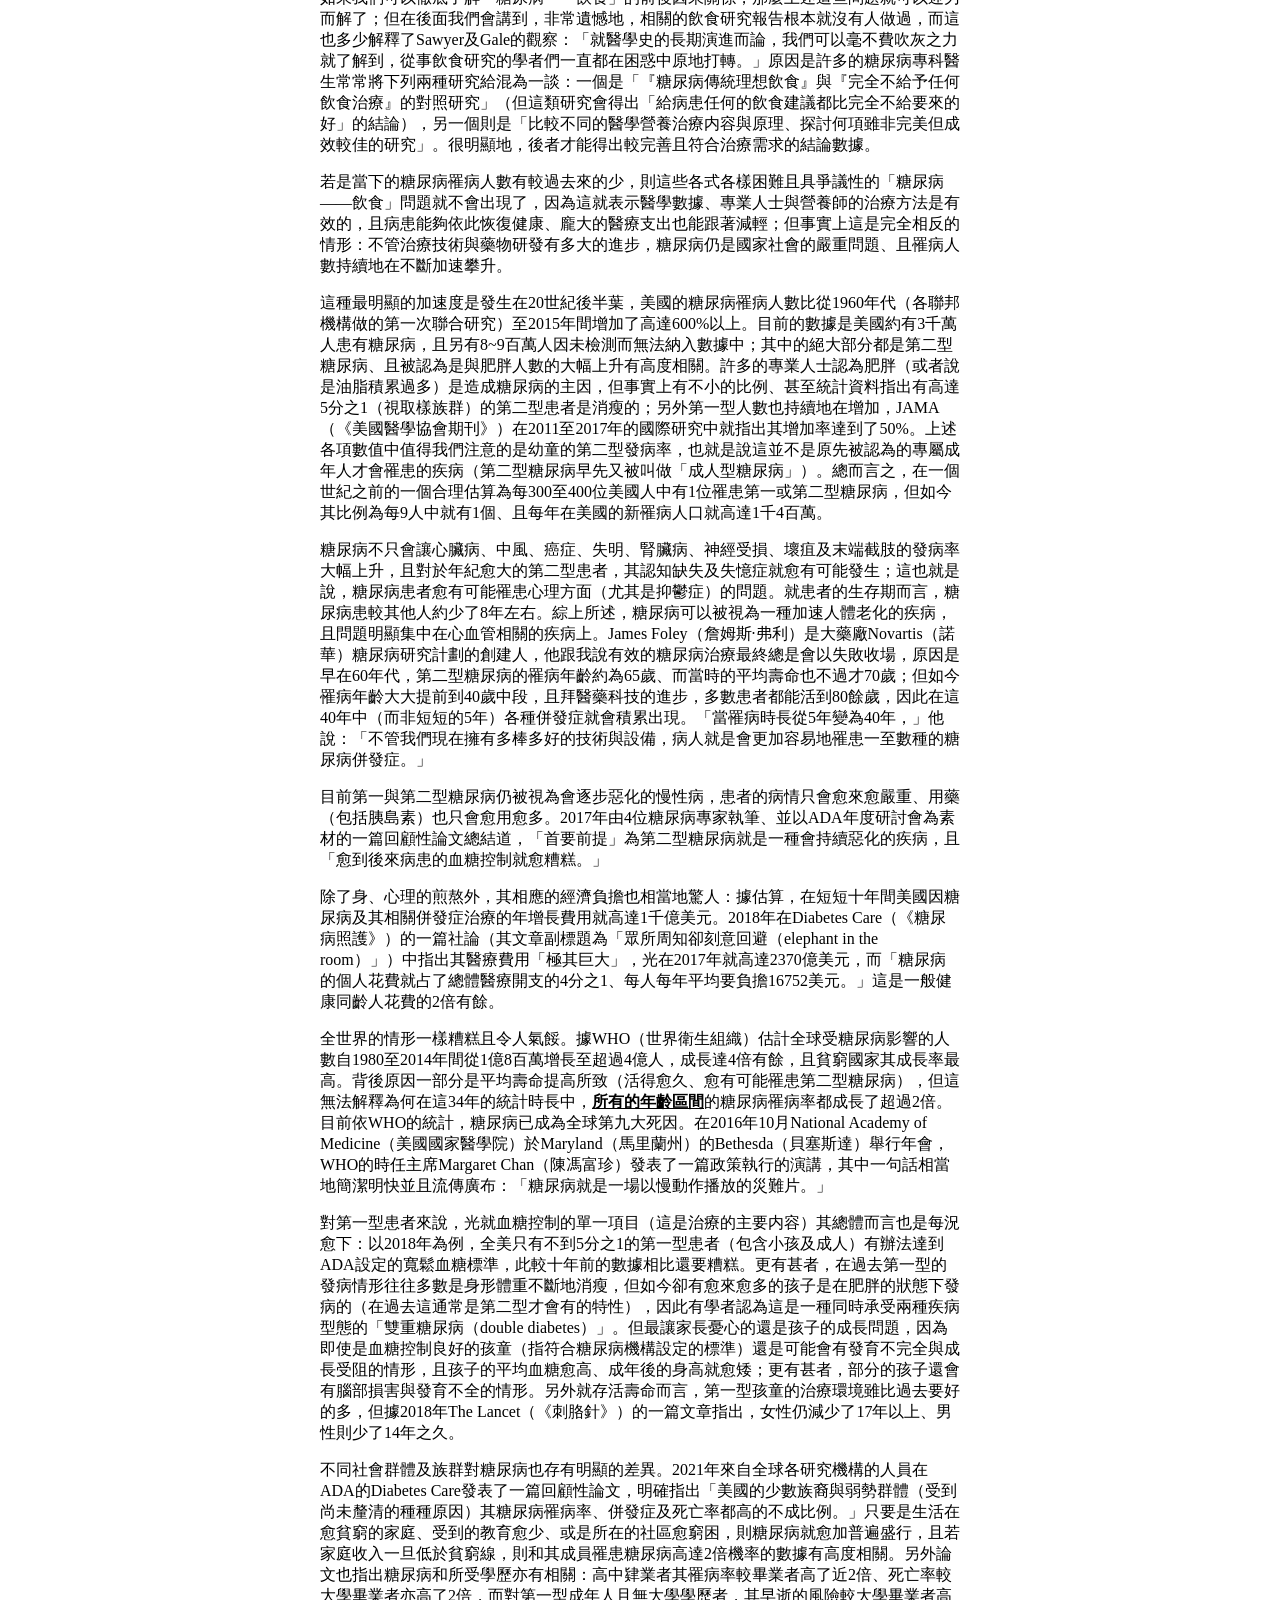
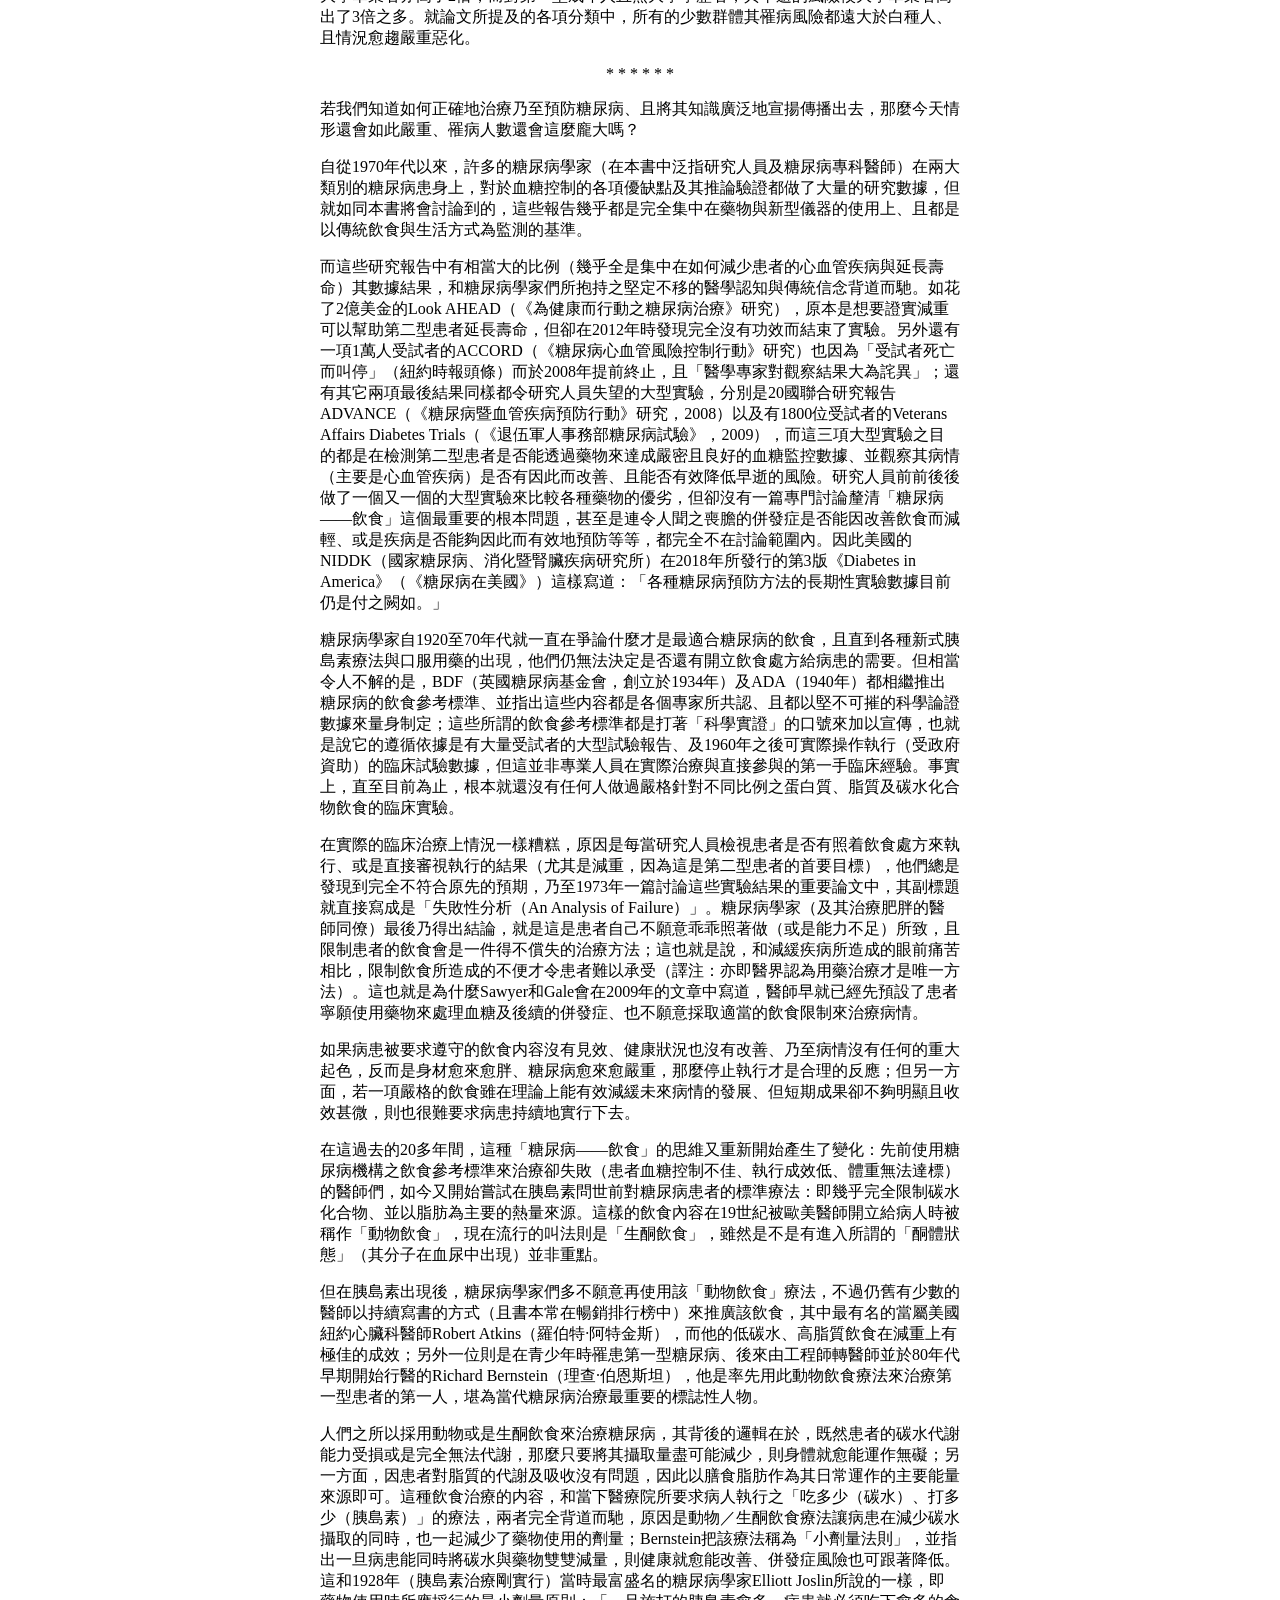
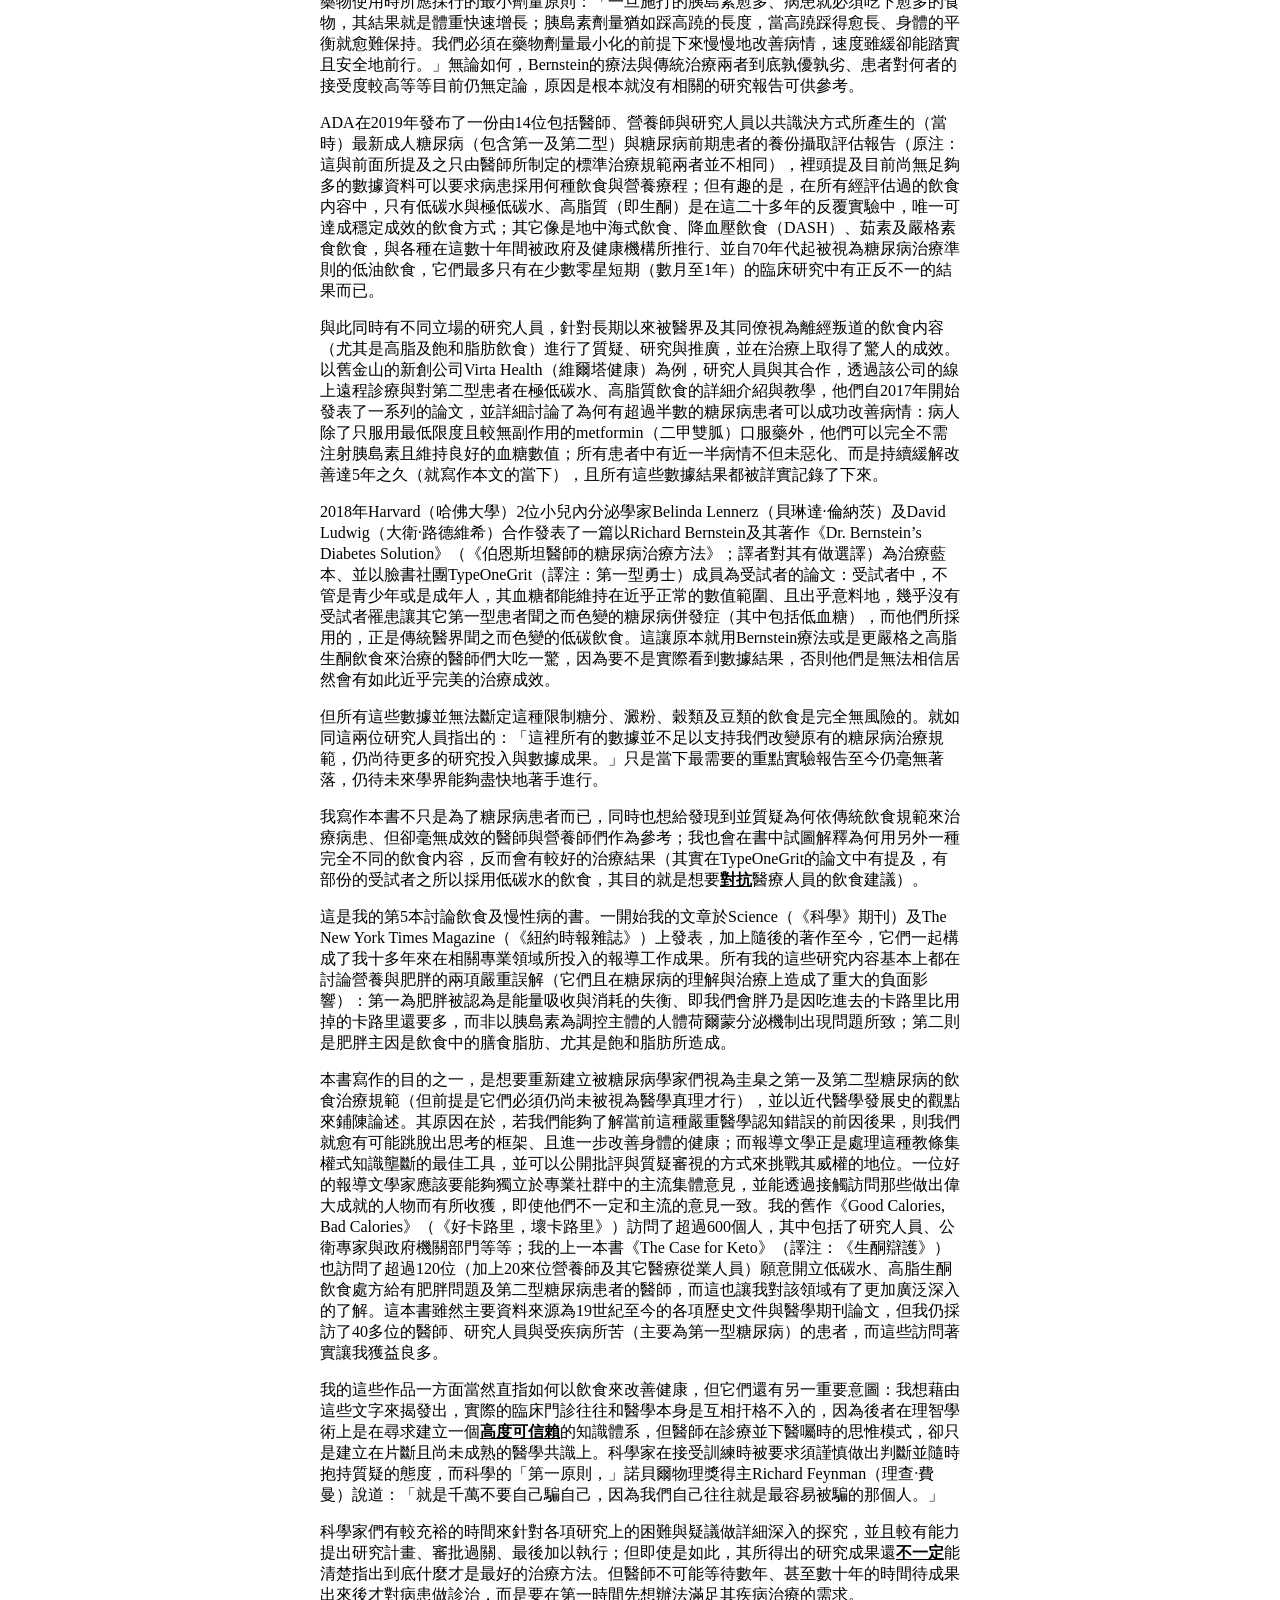
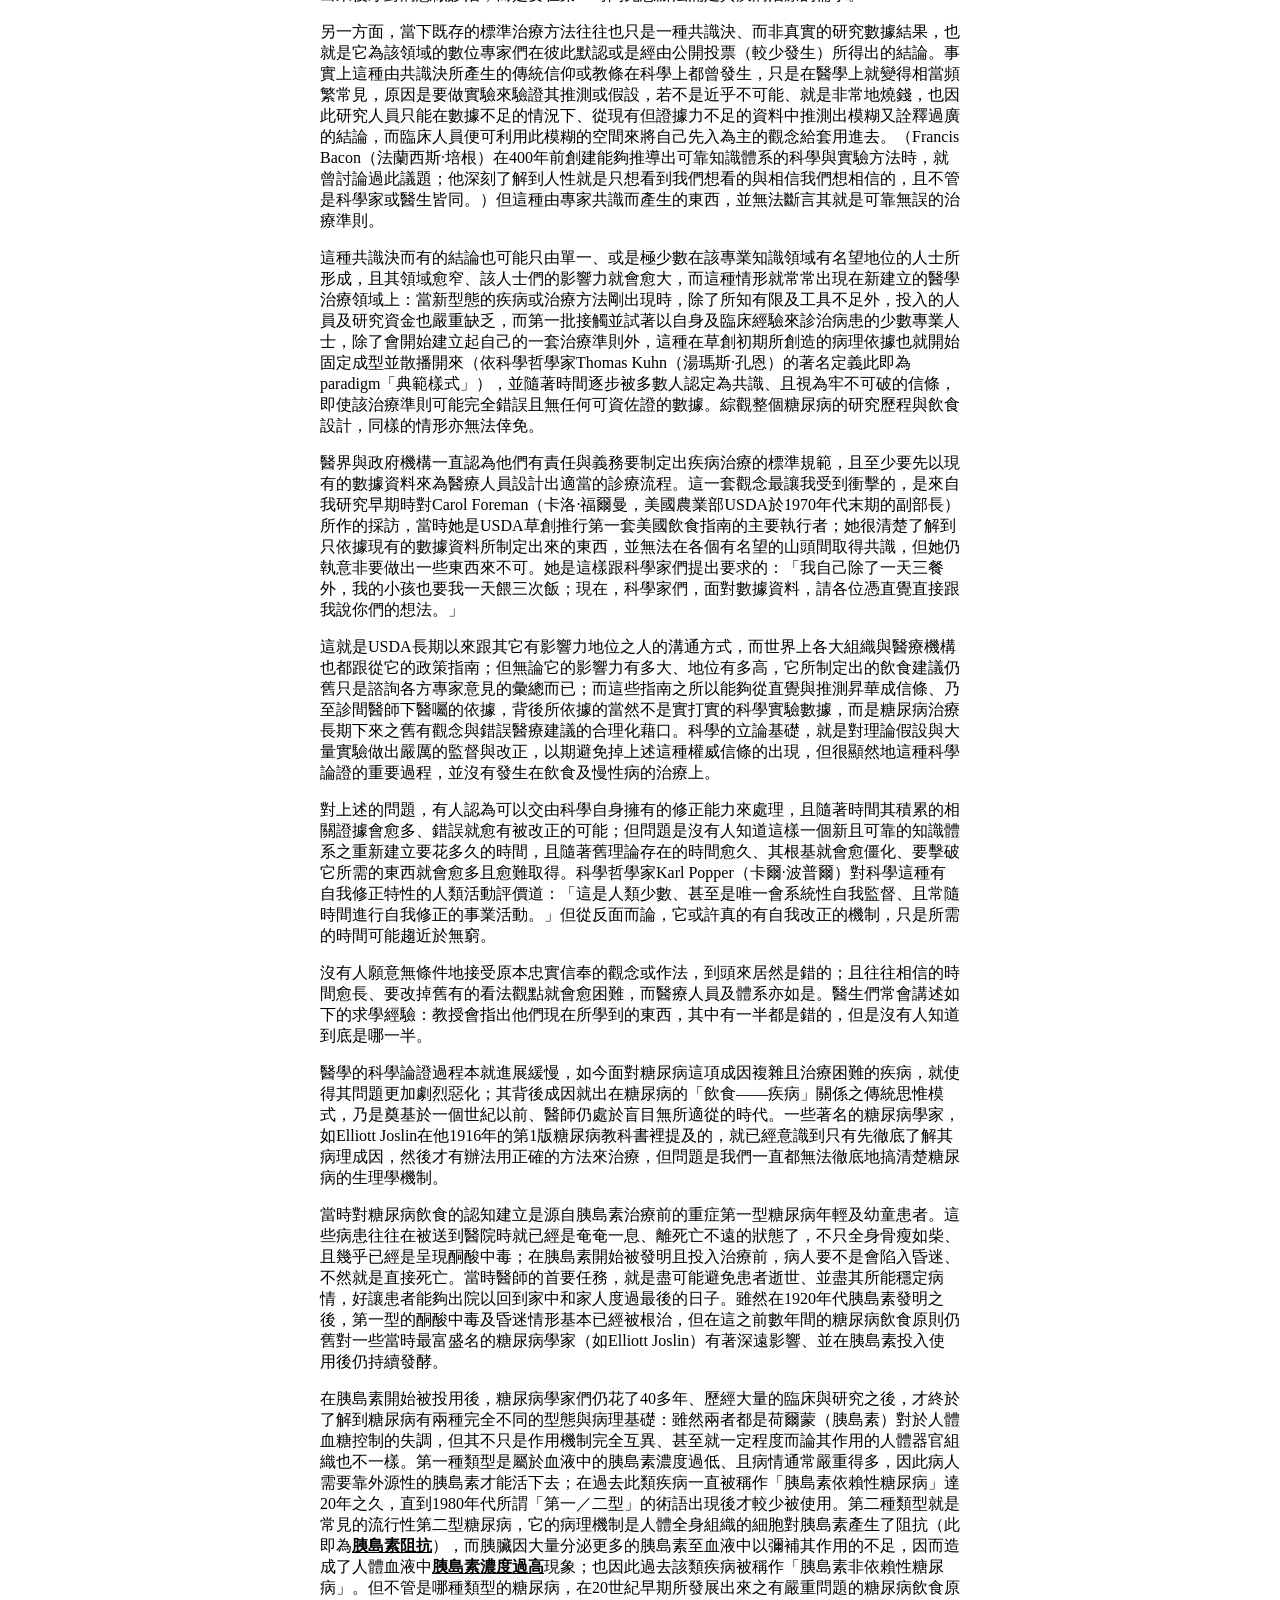
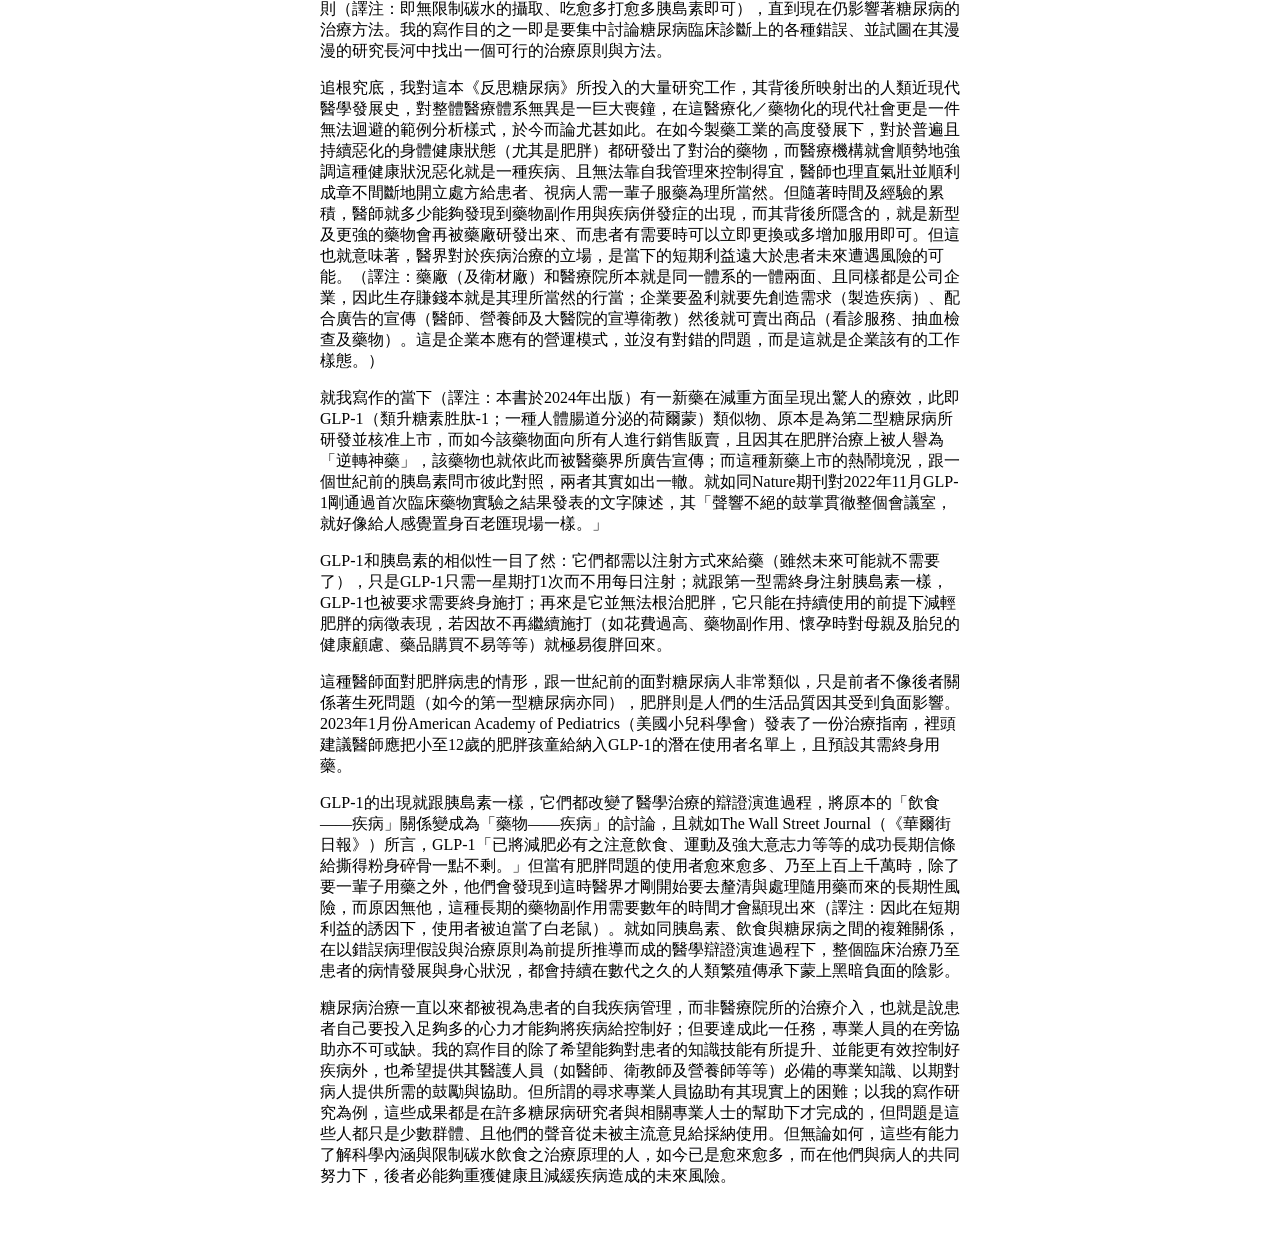
<file: Rething_Diabetes/00.html>
<!DOCTYPE html>
<html xmlns="http://www.w3.org/1999/xhtml">
<head>
  <meta charset="utf-8" />
  <meta name="generator" content="pandoc" />
  <meta name="viewport" content="width=device-width, initial-scale=1.0, user-scalable=yes" />
  <title>前言</title>
  <style>
    /* Default styles provided by pandoc.
    ** See https://pandoc.org/MANUAL.html#variables-for-html for config info.
    */
    span.smallcaps{font-variant: small-caps;}
    div.columns{display: flex; gap: min(4vw, 1.5em);}
    div.column{flex: auto; overflow-x: auto;}
    div.hanging-indent{margin-left: 1.5em; text-indent: -1.5em;}
    /* The extra [class] is a hack that increases specificity enough to
       override a similar rule in reveal.js */
    ul.task-list[class]{list-style: none;}
    ul.task-list li input[type="checkbox"] {
      font-size: inherit;
      width: 0.8em;
      margin: 0 0.8em 0.2em -1.6em;
      vertical-align: middle;
    }
  </style>
  <link rel="stylesheet" href="./html-exporting.css" />
</head>
<body>
<section id="反思糖尿病飲食胰島素與疾病治療的科學論證gary-taubes蓋瑞陶布斯" class="level1">
<h1>《反思糖尿病：飲食、胰島素與疾病治療的科學論證》，Gary Taubes（蓋瑞·陶布斯）<br>前言</h1>
<ul>
<li><p>以下是從Gary Taubes的《反思糖尿病》（《Rethinking Diabetes: What science reveals about diets, insulin, and successful treatments》, 2024）選擇性地翻譯我自己覺得有趣的段落或部分編章；這本書目前沒有中文版，如果有興趣且可以進行英文閱讀的讀者請務必取得參閱，相信會對疾病治療有極大的幫助。</p></li>
<li><p>This post is selected Chinese translation from Gary Taubes’《Rethinking Diabetes: What science reveals about diets, insulin, and successful treatments》, from which I select paragraphs and partial chapters, which attract me, as materials for personal translation exercises. If anyone is interested about this endocrine disorder, please go get this book and read it thoroughly. The knowledge and historical analysis of medicine in it should have great curative effect on this disease and its complications.</p></li>
<li><p>譯者簡介：<br />
林詠盛(Louis)，1985年生，高中肄業。14歲時精神狀況出現嚴重問題，遲至19歲才被發現罹患第一型糖尿病、並隨即接受傳統治療。30歲後身心狀況急劇惡化，但有幸於35歲時接觸到Bernstein的著作及斷食、極低碳水飲食等治療方法，不僅精神狀況有所改善、傳統治療的後遺症及併發症也獲得了極大的療癒。</p></li>
<li><p>About the Translator:<br />
Louis Lin (Lin Yung-sheng), born in 1985, left secondary school without completing studies. From around the age of fourteen, he suffered from serious psychological difficulties; it was only at nineteen that he was diagnosed with type 1 diabetes, after which he commenced conventional medical treatment. His physical and mental health deteriorated sharply after his thirtieth year, yet at thirty-five he was fortunate enough to encounter Dr. Bernstein’s writings together with therapeutic approaches including intermittent fasting and a very-low-carbohydrate/high-fat diet. These not only alleviated his psychiatric symptoms but also brought about a marked recovery from the adverse effects and complications of the conventional treatment he had earlier received.</p></li>
</ul>
<p>- <a href="mailto:louisophie@gmail.com">louisophie@gmail.com</a><br />
- <a href="https://louisophie.github.io/withinretreat/Article-list.html">louisophie.github.io/withinretreat/Article-list.html</a><br />
- <a href="https://withinretreat.louisophie-gitlab.workers.dev">withinretreat.louisophie-gitlab.workers.dev</a><br />
- <a href="https://x.com/louisophie_">x.com/louisophie_</a><br />
- <a href="https://withinretreat.blogspot.com">withinretreat.blogspot.com</a><br />
- <a href="https://louisophie.wordpress.com">louisophie.wordpress.com</a><br />
- #糖尿病治療 #飲食科學 #糖尿病 #中文翻譯 #diabetes #dietary #translation #RichardKBernstein</p>
<p><hr style="border:none; border-top:1px solid #999; width:100%;"> </p>
<section id="書籍簡介" class="level3">
<h3>書籍簡介</h3>
<p><strong>獲獎科學作家及暢銷書《Why We Get Fat》（《面對肥胖的真相》）作者針對糖尿病醫學發展史之令人嘆為觀止的深度研究作品。</strong></p>
<p>在胰島素被發明並投入藥用前，糖尿病唯一有效療法幾乎完全依靠飲食：從少量的肉類、以油脂為主食、頻繁斷食、乃至類飢餓療程等等。但在醫學界前前後後超過兩世紀的爭論不休至今，當代的主流意見卻認為，只要糖尿病患持續使用胰島素及服用降血糖藥物，就可以和常人一樣盡情地享受美食：他們可以時不時地吃塊冰淇淋蛋糕、買份薯條或是喝瓶汽水、過著與正常人一樣的生活，而不用執行限制糖分與碳水化合物這種徒勞無功又難以維持的飲食治療。</p>
<p>但這樣的病理認知與治療觀念，造成的結果就是近50年來糖尿病罹病率的爆炸性增長、其中以低社經群體最為嚴重，且因為糖尿病情被認定只會愈來愈惡化，故醫療開支、健康狀況及心理壓力等負擔也會逐步加劇。作者在本書以近現代醫學發展史的角度，來對糖尿病史、第一／二型糖尿病的病理機制、及數十年下來各項錯誤與漏洞百出的研究報告，做出鞭辟入裏且中肯切要的彙整分析，並指出這些嚴重誤解如何影響當代醫學的治療準則，且以病人之長期身心健康與幸福安樂為犧牲代價。</p>
<p>本書是糖尿病史與科學立論探討的重要里程碑，從根本上指出糖尿病治療需迫切將重點重置在飲食（尤其是少碳水多油脂）而非胰島素及各種血糖藥物上。同時作者也對醫師及醫學研究人員提出嚴重的要求與批評，認為他們應重新回到基本的臨床試驗以期建立正確的科學治療體系與準則；作者勇於挑戰舊有體制與傳統智慧，因為正是這些長期存在的錯誤觀念，造成了現代人類社會成為糖尿病與肥胖的滋養溫床。</p>
</section>
<section id="作者簡介" class="level3">
<h3>作者簡介</h3>
<p><strong>Gary Taubes</strong>（蓋瑞·陶布斯）著有六本科學深度報導專書，其中包括《Good Calories, Bad Calories》（《好卡路里，壞卡路里》）與《Why We Get Fat》（《面對肥胖的真相》）等暢銷書。</p>
<p>他過去曾任《Discover》（《發現》）雜誌的專任撰稿人及《Science》（《科學》）雜誌的通訊記者，文章作品曾登上《The New York Times Magazine》（《紐約時報雜誌》）封面、且散見於《The Atlantic》（《大西洋》）雜誌、《Esquire》（《君子》）雜誌，及《The Best of the Best American Science Writing》（《全美最佳科學著作精選》）等多本作家精選叢書。</p>
<p>他曾三度榮獲美國科學作家協會頒發的科學社會新聞獎，並獲頒羅伯特·伍德·強森基金會（RWJF）之健康政策研究人員獎。</p>
<p>現居美國加州奧克蘭（Oakland）市。</p>
</section>
<section id="致sarah-hallberg莎拉霍爾伯格因為有了妳我們才知道活下去的方法乃至有了改變世界的力量" class="level3">
<h3>致Sarah Hallberg（莎拉·霍爾伯格）：因為有了妳，我們才知道活下去的方法、乃至有了改變世界的力量。</h3>
<section id="整個人類的糖尿病史就是一些特定理論的出現退去與消失的過程它們最多就是換一種樣貌且不斷地在不同的年代裡重演而已其中最明顯的就是我們的飲食rollin-woodyatt羅林伍迪亞特1934" class="level4">
<h4>「整個人類的糖尿病史就是一些特定理論的出現、退去與消失的過程，它們最多就是換一種樣貌且不斷地在不同的年代裡重演而已；其中最明顯的，就是我們的飲食。」——Rollin Woodyatt（羅林·伍迪亞特），1934。</h4>
</section>
<section id="人們總是對飲食有無法抑制的熱情但熱情卻是科學上毫無資料證據的無情表徵lynn-sawyer琳恩索耶及edwin-gale艾德溫蓋爾diet-delusion-and-diabetes飲食誤解與糖尿病2009" class="level4">
<h4>「人們總是對飲食有無法抑制的熱情，但熱情卻是科學上毫無資料證據的無情表徵。」——Lynn Sawyer（琳恩·索耶）及Edwin Gale（艾德溫·蓋爾），《Diet, delusion and diabetes》（《飲食、誤解與糖尿病》），2009。</h4>
<p> <div style="height: 1.5em;"></div> <p style="text-align:center">—————— </p></p>
</section>
</section>
<section id="前言" class="level2">
<h2>前言</h2>
<p>「<strong><u>飲食的效用應由實際執行的人來判斷，而不是由放棄的人來決定。</u></strong>」——Elliott Joslin（艾略特·喬斯林），《Diabetes Mellitus》（《糖尿病》）第8版，1946。</p>
<p>慢性疾病一直是造成人類壽命縮短的嚴重問題，而其中和飲食關係最密切的，莫過於最為人所熟知的糖尿病了。這個疾病出現甚早，在西元前9世紀的印度醫學文獻中就有了相關的記錄，且時至今日人們也一直持續地在思考「糖尿病——飲食」兩者間的關係、並提出了各式各樣的飲食療法以求改善乃至治癒這個難纏的疾病。</p>
<p>但事實上直到19世紀中葉，糖尿病都還不是一個普遍流行的疾病，許多大都會區的醫院往往是好幾年才會有一、兩個糖尿病患前來就診；雖然相關累積的病例不多，但這些少數有治療經驗的醫療人員已經了解到糖尿病有兩種完全不同的種類：第一種常出現在肥胖的中壯年人身上，也因此倫敦大學的George Harley（喬治·哈利）在1866年的著作中指出糖尿病應為身體養分超量儲存所造成；之後的許多醫師也因患者常有的肥胖現象，而將糖尿病視為營養過盛的疾病。</p>
<p>另一種較少見的糖尿病種類則是好發於幼兒及青少年身上、且病情相對嚴重得多，被診斷的當下這些病患往往骨瘦如柴、不出幾週到數月的時間便因營養不良而去世；Harley認為原因出在他們無法將攝取的食物養分給順利吸收所致。20年後一位法國醫師Étienne Lancereaux（艾蒂安·朗斯羅）將這兩種完全不同型態的糖尿病患（無論是就當下外觀或是長期的結果）分別給予「肥胖」（le diabète gras）及「消瘦」（maigre）的標籤。時至今日，我們用「第二型」及「第一型」糖尿病的專業術語來對這兩類疾病加以區分；前者佔了約90~95%、且年紀愈大、身材愈肥胖則愈有可能罹病，後者則常見於青幼年且病況嚴重。</p>
<p>診斷上這兩類型糖尿病的病徵為高血糖，而在血糖測量技術普及之前的年代，其罹病標準是用尿中是否有糖分來判定；但無論是血糖或是尿糖，糖分的出現即表示身體無法有效代謝飲食中的糖類並將其轉化為養分所致。這裡的糖指的是主要營養素（macronutrient）中的碳水化合物，即我們日常所見在各種穀類、澱粉及蔗糖中的主要成份。因此之故，早期的醫療人員往往將糖尿病視為「碳水不耐症」（或是直接稱為食物不耐症），而在1921年胰島素被發現並純化量產前，唯一能夠有效改善病情的方法往往只有調整飲食一途，也因此醫師對罹病患者的第一項建議大多為改變飲食内容、告訴病患什麼該吃（或不該吃）來減輕不適。</p>
<p>十九世紀當時有少數的醫師主張並在文獻中寫道，可以叫病患盡可能以碳水（如澱粉類植物、穀類、蔗糖及馬鈴薯）為主食，目的是希望這樣能夠反向地加強並恢復他們對碳水不耐的代謝問題（譯注：當代美國的John McDougall即是如此）；但絕大多數的醫師仍採取完全相反的治療策略：既然患者無法代謝碳水、但卻能夠消化脂質，那不如就要求病人盡可能以後者做為飲食的主體。當時享譽全球的美國糖尿病專科醫師Elliott Joslin在1920年代寫道：「糖尿病患往往被要求盡可能多吃油脂；像我自己的許多病人即是如此，他們會在湯中或咖啡內加入奶油、吃蛋時也會搭配等量的脂肪一起食用，並同時將碳水化合物的攝取給降至最低。」</p>
<p>經過一個世紀的演進至今，當前各版本的糖尿病教科書及醫學論文仍是以各種五花八門的詞彙語句來指陳飲食治療的内容。在我寫作的當下，ADA（美國糖尿病協會）將飲食調整稱作「醫學營養治療」（MNT：medical nutrition therapy），而所謂的「飲食」（diet）已經被它們視為一種暫時性的、使用一段時間過後即可丟棄不用的東西，更不用說需要病人長期乃至終生來遵行了；但這種MNT的概念（即飲食推薦）事實上只被視為整個糖尿病療程的一小部分而已，且它的出現並非基於有意義的飲食比較研究報告，而是在藥廠推出新藥、新型態的胰島素注射技術（譯注：即胰島素幫浦）或是新式血糖測量儀器等各種商業產品的出現下才產生的東西，因此這也使得患者不再被要求避開特定的食物及飲食種類，而是被建議要吃符合政府機關及健康機構組織推薦給所有人的所謂「健康配比」之飲食：蔬菜、水果、豆類、奶類、瘦肉、堅果、種子及全穀類……等等，且若患者有體重控制的需求，還要再加上卡路里的限制。而這樣的思維方式就造成了藥物優先的不良後果：為了應付糖尿病的病徵及併發症，就以胰島素注射及各式各樣的藥物，來直接或間接地將血糖值給控制在盡可能接近正常的範圍內、並期待能有效減少相關併發症（如高血壓）的出現；而若不幸發生的話，就再投入更多的藥物來加以治療即可。這樣的一種藥物治療邏輯是希望病人能夠以接受當下的痛苦，如胰島素注射、安裝胰島素幫浦、或是服用降血糖藥等等，來換取一般人視為理所當然的飲食樂趣、並能和朋友及家人一起吃相同的東西來共同享受人生。</p>
<p>英國糖尿病專科醫師Edwin Gale及其營養師同事Lynn Sawyer在2009年於Diabetologia（《糖尿病學》期刊）的一篇醫學評論中指出，上述的治療基本上就是「動動嘴皮子」罷了：「共產體制下的生活曾被詼諧地描述成『人民假裝在工作、政府假裝在付錢』；而病人也是同樣地在抱怨道，認為我們只是在假裝開立飲食處方、他們在假裝吃著處方飲食而已。」有趣的是不知是有意或是無意地，他們兩位和1950年代的美國紐約糖尿病專科醫師Edward Tolstoi（愛德華·托爾斯托伊）所說的大同小異：當後者被問到什麼是「（碳水）自由飲食」時，他以自己在紐約醫院（New York Hospital）初來報到的新病人為例；當看診結束後病人們拿著仔細計算好的飲食計劃與最低胰島素用量的療程走出診間時，「我們往往會看到原本在診間高度服從且被誇讚的病人，卻出現在醫院的美食街喝著咖啡、吃著甜甜圈或巧克力蛋糕，甚至有時還會直接喝著冰淇淋汽水；」Tolstoi醫師說：「這時我們只好換個角度來自我安慰，至少病人已經在往尿中無糖的路在邁進了。」</p>
<p>目前ADA最新的治療指南（2022年，為面向醫師的參考手冊）就是上述Edwin Gale及Lynn Sawyer（包含Tolstoi）所描繪的思路：既然這些糖尿病患者本來就和其親友相同、長期都是以高碳水為主食，那醫師就應繼續讓病患這樣吃就可以了，不然的話後續治療可能就會難以為繼；但這樣的治療觀念卻有著根本上的邏輯問題。（原注：為免對ADA的主事者不公，這裡節錄他們的原文：「大多數的糖尿病患者吃下約占總熱量40~46%之合理比例的碳水化合物；而要長期改變其飲食習慣是很困難的，病人最後總是會回到原來的飲食内容，因此療程建議應以其個人習慣與熱量占比為準，以求病人長期治療的服從性。」）</p>
<p>這種當代糖尿病治療的飲食思路有明確的出現時間，即1922年的3月份；這是多倫多大學的Frederick Banting（弗雷德里克·班廷）及其助理Charles Best（查爾斯·貝斯特）在Canadian Medical Association Journal（《加拿大醫學協會期刊》）上發表他們研究成果的日子：他們不只發明、純化提煉並在治療上使用了胰島素，且指出人體因缺乏該激素或是其作用失常，因此導致了血糖失調，而只要投予胰島素於奄奄一息的病人，不只可救其一命、還可恢復其健康。胰島素的發現使得醫史學家稱之為「治療革命」，對當時的糖尿病醫療人員更可謂是一種奇跡神藥。</p>
<p>骨瘦如柴的瀕死患者恢復健康、有的甚至數週後就可回到工作崗位，這就好比聖經中醫生讓病人起死回生一樣（當代這種奇跡仍時不時地會發生）；但醫療人員不久就意識到，胰島素並無法治癒糖尿病，它只能讓病患能夠用注射的方式來代謝碳水化合物、同時允許病人可以想吃什麼就吃什麼。「如果我是糖尿病患者的話，」Fred Banting在1930年於一份面向醫師並鼓吹自由飲食的文件中這樣說道：「我會跑去找我的醫生要求開立胰島素來免除掉我大吃大喝的煩惱。」胰島素注射除了可明顯延長病人的存活期外（至少當時看似如此），對於醫病雙方似乎也是個雙贏的局面。</p>
<p>醫師及醫史學家Christopher Feudtner（克里斯多福·福伊特納）在他的著作《Bittersweet: Diabetes, Insulin, and the Transformation of Illness》（《苦甜參半：糖尿病、胰島素與疾病的轉變》）中認為胰島素的發現「開啓了糖尿病新式治療與病理發展之轟轟巨響的醫學辯證過程，進一步促使當代各種臨床理論知識的萌芽。」在此論證中的一項變化，就是治療原則從原本的「飲食與疾病」變成了「用藥與疾病」，並在接下來的數十年間被各個糖尿病機構與研究人員強加推廣與宣傳：前者強調病人要仔細計算飲食中碳水化合物的多寡，並以此來決定胰島素或降血糖藥物的使用劑量以克服血糖的上升；後者則是集中心力專注在藥物的研發上。總而言之，在以藥物為中心且使用無上限的前提下，飲食才被設計出來介紹給病人，而非應有的病人在藥物使用劑量上必須盡可能最小化的用藥原則。（譯注：現代醫學體系、尤其是慢性病治療領域，應被視為商業資本市場整體下的一小部分，也就是說醫療機構的存在目的是賺錢盈利，因此它必須確保客人會穩定地回來消費，而採用無任何限制的飲食内容才能確保大量的胰島素注射需求，客人才會不斷地回來請求醫師開立藥物處方、藥廠也才能銷出商品乃至研發藥效更強的藥物來牟利。公司企業的目的本為獲利生存，這並無所謂對錯的道德判定。）</p>
<p style="text-align:center">
* * *
</p>
<p>Adam Brown（亞當·布朗）是一位12歲罹患第一型糖尿病的患者，在他2017年的重要著作《Bright spots &amp; Landmines》（《亮點與地雷》）中以如下的文字開場：</p>
<p>「我們對糖尿病有太多的不了解，因此造成了各種負面、疑惑、沮喪、身心俱疲、責難、罪惡感和擔憂的情緒，這些都對病患及其親友造成了嚴重的負擔；我們無所適從、不知什麼該做什麼不該做、做了又會擔心受怕、還會有人跑出來指責我們哪裡做錯了。」</p>
<p>上面所述完全正確，而造成這種負面情緒的可能成因之一，或許就是醫療機構所抱持的錯誤觀念所致：這些醫學專家及其同僚死守著營養及肥胖背後可能的理論推測，卻沒想到這樣的「糖尿病——飲食」原則是有問題的。這也是我之所以寫這本書的重要立足點：若是能夠在理論基礎上將這些矛盾錯誤的科學立論給改正過來，那麼受糖尿病苦痛影響的病友們就會有改善緩解的可能；而要改正這些錯誤的醫學觀念，唯一的方法就是勇於挑戰既存的舊有智慧，然後我們才能找出錯誤的地方並改正前行。</p>
<p>至少一個世紀以來，這場公衛健康風暴中的核心關鍵問題一直處在懸而未決的狀態：糖尿病患者到底該吃什麼？對一個為了健康而願意在飲食上做出妥協的正常人，是否有理想的飲食設計（對一些名詞上有要求的人可用「醫學營養治療」來取代）以達到延長壽命與減輕疾病的目的呢？如果有的話，這樣的飲食是否可用在第一型糖尿病（需胰島素注射）的病患身上？對於不需外源胰島素的第二型糖尿病患者（但仍有少部份在注射），是否亦能適用且終身無需使用胰島素呢？</p>
<p>如果我們可以徹底了解「糖尿病——飲食」的前後因果關係，那麼上述這些問題就可以迎刃而解了；但在後面我們會講到，非常遺憾地，相關的飲食研究報告根本就沒有人做過，而這也多少解釋了Sawyer及Gale的觀察：「就醫學史的長期演進而論，我們可以毫不費吹灰之力就了解到，從事飲食研究的學者們一直都在困惑中原地打轉。」原因是許多的糖尿病專科醫生常常將下列兩種研究給混為一談：一個是「『糖尿病傳統理想飲食』與『完全不給予任何飲食治療』的對照研究」（但這類研究會得出「給病患任何的飲食建議都比完全不給要來的好」的結論），另一個則是「比較不同的醫學營養治療内容與原理、探討何項雖非完美但成效較佳的研究」。很明顯地，後者才能得出較完善且符合治療需求的結論數據。</p>
<p>若是當下的糖尿病罹病人數有較過去來的少，則這些各式各樣困難且具爭議性的「糖尿病——飲食」問題就不會出現了，因為這就表示醫學數據、專業人士與營養師的治療方法是有效的，且病患能夠依此恢復健康、龐大的醫療支出也能跟著減輕；但事實上這是完全相反的情形：不管治療技術與藥物研發有多大的進步，糖尿病仍是國家社會的嚴重問題、且罹病人數持續地在不斷加速攀升。</p>
<p>這種最明顯的加速度是發生在20世紀後半葉，美國的糖尿病罹病人數比從1960年代（各聯邦機構做的第一次聯合研究）至2015年間增加了高達600%以上。目前的數據是美國約有3千萬人患有糖尿病，且另有8~9百萬人因未檢測而無法納入數據中；其中的絕大部分都是第二型糖尿病、且被認為是與肥胖人數的大幅上升有高度相關。許多的專業人士認為肥胖（或者說是油脂積累過多）是造成糖尿病的主因，但事實上有不小的比例、甚至統計資料指出有高達5分之1（視取樣族群）的第二型患者是消瘦的；另外第一型人數也持續地在增加，JAMA（《美國醫學協會期刊》）在2011至2017年的國際研究中就指出其增加率達到了50%。上述各項數值中值得我們注意的是幼童的第二型發病率，也就是說這並不是原先被認為的專屬成年人才會罹患的疾病（第二型糖尿病早先又被叫做「成人型糖尿病」）。總而言之，在一個世紀之前的一個合理估算為每300至400位美國人中有1位罹患第一或第二型糖尿病，但如今其比例為每9人中就有1個、且每年在美國的新罹病人口就高達1千4百萬。</p>
<p>糖尿病不只會讓心臟病、中風、癌症、失明、腎臟病、神經受損、壞疽及末端截肢的發病率大幅上升，且對於年紀愈大的第二型患者，其認知缺失及失憶症就愈有可能發生；這也就是說，糖尿病患者愈有可能罹患心理方面（尤其是抑鬱症）的問題。就患者的生存期而言，糖尿病患較其他人約少了8年左右。綜上所述，糖尿病可以被視為一種加速人體老化的疾病，且問題明顯集中在心血管相關的疾病上。James Foley（詹姆斯·弗利）是大藥廠Novartis（諾華）糖尿病研究計劃的創建人，他跟我說有效的糖尿病治療最終總是會以失敗收場，原因是早在60年代，第二型糖尿病的罹病年齡約為65歲、而當時的平均壽命也不過才70歲；但如今罹病年齡大大提前到40歲中段，且拜醫藥科技的進步，多數患者都能活到80餘歲，因此在這40年中（而非短短的5年）各種併發症就會積累出現。「當罹病時長從5年變為40年，」他說：「不管我們現在擁有多棒多好的技術與設備，病人就是會更加容易地罹患一至數種的糖尿病併發症。」</p>
<p>目前第一與第二型糖尿病仍被視為會逐步惡化的慢性病，患者的病情只會愈來愈嚴重、用藥（包括胰島素）也只會愈用愈多。2017年由4位糖尿病專家執筆、並以ADA年度研討會為素材的一篇回顧性論文總結道，「首要前提」為第二型糖尿病就是一種會持續惡化的疾病，且「愈到後來病患的血糖控制就愈糟糕。」</p>
<p>除了身、心理的煎熬外，其相應的經濟負擔也相當地驚人：據估算，在短短十年間美國因糖尿病及其相關併發症治療的年增長費用就高達1千億美元。2018年在Diabetes Care（《糖尿病照護》）的一篇社論（其文章副標題為「眾所周知卻刻意回避（elephant in the room）」）中指出其醫療費用「極其巨大」，光在2017年就高達2370億美元，而「糖尿病的個人花費就占了總體醫療開支的4分之1、每人每年平均要負擔16752美元。」這是一般健康同齡人花費的2倍有餘。</p>
<p>全世界的情形一樣糟糕且令人氣餒。據WHO（世界衛生組織）估計全球受糖尿病影響的人數自1980至2014年間從1億8百萬增長至超過4億人，成長達4倍有餘，且貧窮國家其成長率最高。背後原因一部分是平均壽命提高所致（活得愈久、愈有可能罹患第二型糖尿病），但這無法解釋為何在這34年的統計時長中，<strong><u>所有的年齡區間</u></strong>的糖尿病罹病率都成長了超過2倍。目前依WHO的統計，糖尿病已成為全球第九大死因。在2016年10月National Academy of Medicine（美國國家醫學院）於Maryland（馬里蘭州）的Bethesda（貝塞斯達）舉行年會，WHO的時任主席Margaret Chan（陳馮富珍）發表了一篇政策執行的演講，其中一句話相當地簡潔明快並且流傳廣布：「糖尿病就是一場以慢動作播放的災難片。」</p>
<p>對第一型患者來說，光就血糖控制的單一項目（這是治療的主要内容）其總體而言也是每況愈下：以2018年為例，全美只有不到5分之1的第一型患者（包含小孩及成人）有辦法達到ADA設定的寬鬆血糖標準，此較十年前的數據相比還要糟糕。更有甚者，在過去第一型的發病情形往往多數是身形體重不斷地消瘦，但如今卻有愈來愈多的孩子是在肥胖的狀態下發病的（在過去這通常是第二型才會有的特性），因此有學者認為這是一種同時承受兩種疾病型態的「雙重糖尿病（double diabetes）」。但最讓家長憂心的還是孩子的成長問題，因為即使是血糖控制良好的孩童（指符合糖尿病機構設定的標準）還是可能會有發育不完全與成長受阻的情形，且孩子的平均血糖愈高、成年後的身高就愈矮；更有甚者，部分的孩子還會有腦部損害與發育不全的情形。另外就存活壽命而言，第一型孩童的治療環境雖比過去要好的多，但據2018年The Lancet（《刺胳針》）的一篇文章指出，女性仍減少了17年以上、男性則少了14年之久。</p>
<p>不同社會群體及族群對糖尿病也存有明顯的差異。2021年來自全球各研究機構的人員在ADA的Diabetes Care發表了一篇回顧性論文，明確指出「美國的少數族裔與弱勢群體（受到尚未釐清的種種原因）其糖尿病罹病率、併發症及死亡率都高的不成比例。」只要是生活在愈貧窮的家庭、受到的教育愈少、或是所在的社區愈窮困，則糖尿病就愈加普遍盛行，且若家庭收入一旦低於貧窮線，則和其成員罹患糖尿病高達2倍機率的數據有高度相關。另外論文也指出糖尿病和所受學歷亦有相關：高中肄業者其罹病率較畢業者高了近2倍、死亡率較大學畢業者亦高了2倍，而對第一型成年人且無大學學歷者，其早逝的風險較大學畢業者高出了3倍之多。就論文所提及的各項分類中，所有的少數群體其罹病風險都遠大於白種人、且情況愈趨嚴重惡化。</p>
<p style="text-align:center">
* * * * * *
</p>
<p>若我們知道如何正確地治療乃至預防糖尿病、且將其知識廣泛地宣揚傳播出去，那麼今天情形還會如此嚴重、罹病人數還會這麼龐大嗎？</p>
<p>自從1970年代以來，許多的糖尿病學家（在本書中泛指研究人員及糖尿病專科醫師）在兩大類別的糖尿病患身上，對於血糖控制的各項優缺點及其推論驗證都做了大量的研究數據，但就如同本書將會討論到的，這些報告幾乎都是完全集中在藥物與新型儀器的使用上、且都是以傳統飲食與生活方式為監測的基準。</p>
<p>而這些研究報告中有相當大的比例（幾乎全是集中在如何減少患者的心血管疾病與延長壽命）其數據結果，和糖尿病學家們所抱持之堅定不移的醫學認知與傳統信念背道而馳。如花了2億美金的Look AHEAD（《為健康而行動之糖尿病治療》研究），原本是想要證實減重可以幫助第二型患者延長壽命，但卻在2012年時發現完全沒有功效而結束了實驗。另外還有一項1萬人受試者的ACCORD（《糖尿病心血管風險控制行動》研究）也因為「受試者死亡而叫停」（紐約時報頭條）而於2008年提前終止，且「醫學專家對觀察結果大為詫異」；還有其它兩項最後結果同樣都令研究人員失望的大型實驗，分別是20國聯合研究報告ADVANCE（《糖尿病暨血管疾病預防行動》研究，2008）以及有1800位受試者的Veterans Affairs Diabetes Trials（《退伍軍人事務部糖尿病試驗》，2009），而這三項大型實驗之目的都是在檢測第二型患者是否能透過藥物來達成嚴密且良好的血糖監控數據、並觀察其病情（主要是心血管疾病）是否有因此而改善、且能否有效降低早逝的風險。研究人員前前後後做了一個又一個的大型實驗來比較各種藥物的優劣，但卻沒有一篇專門討論釐清「糖尿病——飲食」這個最重要的根本問題，甚至是連令人聞之喪膽的併發症是否能因改善飲食而減輕、或是疾病是否能夠因此而有效地預防等等，都完全不在討論範圍內。因此美國的NIDDK（國家糖尿病、消化暨腎臟疾病研究所）在2018年所發行的第3版《Diabetes in America》（《糖尿病在美國》）這樣寫道：「各種糖尿病預防方法的長期性實驗數據目前仍是付之闕如。」</p>
<p>糖尿病學家自1920至70年代就一直在爭論什麼才是最適合糖尿病的飲食，且直到各種新式胰島素療法與口服用藥的出現，他們仍無法決定是否還有開立飲食處方給病患的需要。但相當令人不解的是，BDF（英國糖尿病基金會，創立於1934年）及ADA（1940年）都相繼推出糖尿病的飲食參考標準、並指出這些内容都是各個專家所共認、且都以堅不可摧的科學論證數據來量身制定；這些所謂的飲食參考標準都是打著「科學實證」的口號來加以宣傳，也就是說它的遵循依據是有大量受試者的大型試驗報告、及1960年之後可實際操作執行（受政府資助）的臨床試驗數據，但這並非專業人員在實際治療與直接參與的第一手臨床經驗。事實上，直至目前為止，根本就還沒有任何人做過嚴格針對不同比例之蛋白質、脂質及碳水化合物飲食的臨床實驗。</p>
<p>在實際的臨床治療上情況一樣糟糕，原因是每當研究人員檢視患者是否有照着飲食處方來執行、或是直接審視執行的結果（尤其是減重，因為這是第二型患者的首要目標），他們總是發現到完全不符合原先的預期，乃至1973年一篇討論這些實驗結果的重要論文中，其副標題就直接寫成是「失敗性分析（An Analysis of Failure）」。糖尿病學家（及其治療肥胖的醫師同僚）最後乃得出結論，就是這是患者自己不願意乖乖照著做（或是能力不足）所致，且限制患者的飲食會是一件得不償失的治療方法；這也就是說，和減緩疾病所造成的眼前痛苦相比，限制飲食所造成的不便才令患者難以承受（譯注：亦即醫界認為用藥治療才是唯一方法）。這也就是為什麼Sawyer和Gale會在2009年的文章中寫道，醫師早就已經先預設了患者寧願使用藥物來處理血糖及後續的併發症、也不願意採取適當的飲食限制來治療病情。</p>
<p>如果病患被要求遵守的飲食内容沒有見效、健康狀況也沒有改善、乃至病情沒有任何的重大起色，反而是身材愈來愈胖、糖尿病愈來愈嚴重，那麼停止執行才是合理的反應；但另一方面，若一項嚴格的飲食雖在理論上能有效減緩未來病情的發展、但短期成果卻不夠明顯且收效甚微，則也很難要求病患持續地實行下去。</p>
<p>在這過去的20多年間，這種「糖尿病——飲食」的思維又重新開始產生了變化：先前使用糖尿病機構之飲食參考標準來治療卻失敗（患者血糖控制不佳、執行成效低、體重無法達標）的醫師們，如今又開始嘗試在胰島素問世前對糖尿病患者的標準療法：即幾乎完全限制碳水化合物、並以脂肪為主要的熱量來源。這樣的飲食內容在19世紀被歐美醫師開立給病人時被稱作「動物飲食」，現在流行的叫法則是「生酮飲食」，雖然是不是有進入所謂的「酮體狀態」（其分子在血尿中出現）並非重點。</p>
<p>但在胰島素出現後，糖尿病學家們多不願意再使用該「動物飲食」療法，不過仍舊有少數的醫師以持續寫書的方式（且書本常在暢銷排行榜中）來推廣該飲食，其中最有名的當屬美國紐約心臟科醫師Robert Atkins（羅伯特·阿特金斯），而他的低碳水、高脂質飲食在減重上有極佳的成效；另外一位則是在青少年時罹患第一型糖尿病、後來由工程師轉醫師並於80年代早期開始行醫的Richard Bernstein（理查·伯恩斯坦），他是率先用此動物飲食療法來治療第一型患者的第一人，堪為當代糖尿病治療最重要的標誌性人物。</p>
<p>人們之所以採用動物或是生酮飲食來治療糖尿病，其背後的邏輯在於，既然患者的碳水代謝能力受損或是完全無法代謝，那麼只要將其攝取量盡可能減少，則身體就愈能運作無礙；另一方面，因患者對脂質的代謝及吸收沒有問題，因此以膳食脂肪作為其日常運作的主要能量來源即可。這種飲食治療的内容，和當下醫療院所要求病人執行之「吃多少（碳水）、打多少（胰島素）」的療法，兩者完全背道而馳，原因是動物／生酮飲食療法讓病患在減少碳水攝取的同時，也一起減少了藥物使用的劑量；Bernstein把該療法稱為「小劑量法則」，並指出一旦病患能同時將碳水與藥物雙雙減量，則健康就愈能改善、併發症風險也可跟著降低。這和1928年（胰島素治療剛實行）當時最富盛名的糖尿病學家Elliott Joslin所說的一樣，即藥物使用時所應採行的最小劑量原則：「一旦施打的胰島素愈多、病患就必須吃下愈多的食物，其結果就是體重快速增長；胰島素劑量猶如踩高蹺的長度，當高蹺踩得愈長、身體的平衡就愈難保持。我們必須在藥物劑量最小化的前提下來慢慢地改善病情，速度雖緩卻能踏實且安全地前行。」無論如何，Bernstein的療法與傳統治療兩者到底孰優孰劣、患者對何者的接受度較高等等目前仍無定論，原因是根本就沒有相關的研究報告可供參考。</p>
<p>ADA在2019年發布了一份由14位包括醫師、營養師與研究人員以共識決方式所產生的（當時）最新成人糖尿病（包含第一及第二型）與糖尿病前期患者的養份攝取評估報告（原注：這與前面所提及之只由醫師所制定的標準治療規範兩者並不相同），裡頭提及目前尚無足夠多的數據資料可以要求病患採用何種飲食與營養療程；但有趣的是，在所有經評估過的飲食内容中，只有低碳水與極低碳水、高脂質（即生酮）是在這二十多年的反覆實驗中，唯一可達成穩定成效的飲食方式；其它像是地中海式飲食、降血壓飲食（DASH）、茹素及嚴格素食飲食，與各種在這數十年間被政府及健康機構所推行、並自70年代起被視為糖尿病治療準則的低油飲食，它們最多只有在少數零星短期（數月至1年）的臨床研究中有正反不一的結果而已。</p>
<p>與此同時有不同立場的研究人員，針對長期以來被醫界及其同僚視為離經叛道的飲食内容（尤其是高脂及飽和脂肪飲食）進行了質疑、研究與推廣，並在治療上取得了驚人的成效。以舊金山的新創公司Virta Health（維爾塔健康）為例，研究人員與其合作，透過該公司的線上遠程診療與對第二型患者在極低碳水、高脂質飲食的詳細介紹與教學，他們自2017年開始發表了一系列的論文，並詳細討論了為何有超過半數的糖尿病患者可以成功改善病情：病人除了只服用最低限度且較無副作用的metformin（二甲雙胍）口服藥外，他們可以完全不需注射胰島素且維持良好的血糖數值；所有患者中有近一半病情不但未惡化、而是持續緩解改善達5年之久（就寫作本文的當下），且所有這些數據結果都被詳實記錄了下來。</p>
<p>2018年Harvard（哈佛大學）2位小兒內分泌學家Belinda Lennerz（貝琳達·倫納茨）及David Ludwig（大衛·路德維希）合作發表了一篇以Richard Bernstein及其著作《Dr. Bernstein’s Diabetes Solution》（《伯恩斯坦醫師的糖尿病治療方法》；譯者對其有做選譯）為治療藍本、並以臉書社團TypeOneGrit（譯注：第一型勇士）成員為受試者的論文：受試者中，不管是青少年或是成年人，其血糖都能維持在近乎正常的數值範圍、且出乎意料地，幾乎沒有受試者罹患讓其它第一型患者聞之而色變的糖尿病併發症（其中包括低血糖），而他們所採用的，正是傳統醫界聞之而色變的低碳飲食。這讓原本就用Bernstein療法或是更嚴格之高脂生酮飲食來治療的醫師們大吃一驚，因為要不是實際看到數據結果，否則他們是無法相信居然會有如此近乎完美的治療成效。</p>
<p>但所有這些數據並無法斷定這種限制糖分、澱粉、穀類及豆類的飲食是完全無風險的。就如同這兩位研究人員指出的：「這裡所有的數據並不足以支持我們改變原有的糖尿病治療規範，仍尚待更多的研究投入與數據成果。」只是當下最需要的重點實驗報告至今仍毫無著落，仍待未來學界能夠盡快地著手進行。</p>
<p>我寫作本書不只是為了糖尿病患者而已，同時也想給發現到並質疑為何依傳統飲食規範來治療病患、但卻毫無成效的醫師與營養師們作為參考；我也會在書中試圖解釋為何用另外一種完全不同的飲食内容，反而會有較好的治療結果（其實在TypeOneGrit的論文中有提及，有部份的受試者之所以採用低碳水的飲食，其目的就是想要<strong><u>對抗</u></strong>醫療人員的飲食建議）。</p>
<p>這是我的第5本討論飲食及慢性病的書。一開始我的文章於Science（《科學》期刊）及The New York Times Magazine（《紐約時報雜誌》）上發表，加上隨後的著作至今，它們一起構成了我十多年來在相關專業領域所投入的報導工作成果。所有我的這些研究内容基本上都在討論營養與肥胖的兩項嚴重誤解（它們且在糖尿病的理解與治療上造成了重大的負面影響）：第一為肥胖被認為是能量吸收與消耗的失衡、即我們會胖乃是因吃進去的卡路里比用掉的卡路里還要多，而非以胰島素為調控主體的人體荷爾蒙分泌機制出現問題所致；第二則是肥胖主因是飲食中的膳食脂肪、尤其是飽和脂肪所造成。</p>
<p>本書寫作的目的之一，是想要重新建立被糖尿病學家們視為圭臬之第一及第二型糖尿病的飲食治療規範（但前提是它們必須仍尚未被視為醫學真理才行），並以近代醫學發展史的觀點來鋪陳論述。其原因在於，若我們能夠了解當前這種嚴重醫學認知錯誤的前因後果，則我們就愈有可能跳脫出思考的框架、且進一步改善身體的健康；而報導文學正是處理這種教條集權式知識壟斷的最佳工具，並可以公開批評與質疑審視的方式來挑戰其威權的地位。一位好的報導文學家應該要能夠獨立於專業社群中的主流集體意見，並能透過接觸訪問那些做出偉大成就的人物而有所收獲，即使他們不一定和主流的意見一致。我的舊作《Good Calories, Bad Calories》（《好卡路里，壞卡路里》）訪問了超過600個人，其中包括了研究人員、公衛專家與政府機關部門等等；我的上一本書《The Case for Keto》（譯注：《生酮辯護》）也訪問了超過120位（加上20來位營養師及其它醫療從業人員）願意開立低碳水、高脂生酮飲食處方給有肥胖問題及第二型糖尿病患者的醫師，而這也讓我對該領域有了更加廣泛深入的了解。這本書雖然主要資料來源為19世紀至今的各項歷史文件與醫學期刊論文，但我仍採訪了40多位的醫師、研究人員與受疾病所苦（主要為第一型糖尿病）的患者，而這些訪問著實讓我獲益良多。</p>
<p>我的這些作品一方面當然直指如何以飲食來改善健康，但它們還有另一重要意圖：我想藉由這些文字來揭發出，實際的臨床門診往往和醫學本身是互相扞格不入的，因為後者在理智學術上是在尋求建立一個<strong><u>高度可信賴</u></strong>的知識體系，但醫師在診療並下醫囑時的思惟模式，卻只是建立在片斷且尚未成熟的醫學共識上。科學家在接受訓練時被要求須謹慎做出判斷並隨時抱持質疑的態度，而科學的「第一原則，」諾貝爾物理獎得主Richard Feynman（理查·費曼）說道：「就是千萬不要自己騙自己，因為我們自己往往就是最容易被騙的那個人。」</p>
<p>科學家們有較充裕的時間來針對各項研究上的困難與疑議做詳細深入的探究，並且較有能力提出研究計畫、審批過關、最後加以執行；但即使是如此，其所得出的研究成果還<strong><u>不一定</u></strong>能清楚指出到底什麼才是最好的治療方法。但醫師不可能等待數年、甚至數十年的時間待成果出來後才對病患做診治，而是要在第一時間先想辦法滿足其疾病治療的需求。</p>
<p>另一方面，當下既存的標準治療方法往往也只是一種共識決、而非真實的研究數據結果，也就是它為該領域的數位專家們在彼此默認或是經由公開投票（較少發生）所得出的結論。事實上這種由共識決所產生的傳統信仰或教條在科學上都曾發生，只是在醫學上就變得相當頻繁常見，原因是要做實驗來驗證其推測或假設，若不是近乎不可能、就是非常地燒錢，也因此研究人員只能在數據不足的情況下、從現有但證據力不足的資料中推測出模糊又詮釋過廣的結論，而臨床人員便可利用此模糊的空間來將自己先入為主的觀念給套用進去。（Francis Bacon（法蘭西斯·培根）在400年前創建能夠推導出可靠知識體系的科學與實驗方法時，就曾討論過此議題；他深刻了解到人性就是只想看到我們想看的與相信我們想相信的，且不管是科學家或醫生皆同。）但這種由專家共識而產生的東西，並無法斷言其就是可靠無誤的治療準則。</p>
<p>這種共識決而有的結論也可能只由單一、或是極少數在該專業知識領域有名望地位的人士所形成，且其領域愈窄、該人士們的影響力就會愈大，而這種情形就常常出現在新建立的醫學治療領域上：當新型態的疾病或治療方法剛出現時，除了所知有限及工具不足外，投入的人員及研究資金也嚴重缺乏，而第一批接觸並試著以自身及臨床經驗來診治病患的少數專業人士，除了會開始建立起自己的一套治療準則外，這種在草創初期所創造的病理依據也就開始固定成型並散播開來（依科學哲學家Thomas Kuhn（湯瑪斯·孔恩）的著名定義此即為paradigm「典範樣式」），並隨著時間逐步被多數人認定為共識、且視為牢不可破的信條，即使該治療準則可能完全錯誤且無任何可資佐證的數據。綜觀整個糖尿病的研究歷程與飲食設計，同樣的情形亦無法倖免。</p>
<p>醫界與政府機構一直認為他們有責任與義務要制定出疾病治療的標準規範，且至少要先以現有的數據資料來為醫療人員設計出適當的診療流程。這一套觀念最讓我受到衝擊的，是來自我研究早期時對Carol Foreman（卡洛·福爾曼，美國農業部USDA於1970年代末期的副部長）所作的採訪，當時她是USDA草創推行第一套美國飲食指南的主要執行者；她很清楚了解到只依據現有的數據資料所制定出來的東西，並無法在各個有名望的山頭間取得共識，但她仍執意非要做出一些東西來不可。她是這樣跟科學家們提出要求的：「我自己除了一天三餐外，我的小孩也要我一天餵三次飯；現在，科學家們，面對數據資料，請各位憑直覺直接跟我說你們的想法。」</p>
<p>這就是USDA長期以來跟其它有影響力地位之人的溝通方式，而世界上各大組織與醫療機構也都跟從它的政策指南；但無論它的影響力有多大、地位有多高，它所制定出的飲食建議仍舊只是諮詢各方專家意見的彙總而已；而這些指南之所以能夠從直覺與推測昇華成信條、乃至診間醫師下醫囑的依據，背後所依據的當然不是實打實的科學實驗數據，而是糖尿病治療長期下來之舊有觀念與錯誤醫療建議的合理化藉口。科學的立論基礎，就是對理論假設與大量實驗做出嚴厲的監督與改正，以期避免掉上述這種權威信條的出現，但很顯然地這種科學論證的重要過程，並沒有發生在飲食及慢性病的治療上。</p>
<p>對上述的問題，有人認為可以交由科學自身擁有的修正能力來處理，且隨著時間其積累的相關證據會愈多、錯誤就愈有被改正的可能；但問題是沒有人知道這樣一個新且可靠的知識體系之重新建立要花多久的時間，且隨著舊理論存在的時間愈久、其根基就會愈僵化、要擊破它所需的東西就會愈多且愈難取得。科學哲學家Karl Popper（卡爾·波普爾）對科學這種有自我修正特性的人類活動評價道：「這是人類少數、甚至是唯一會系統性自我監督、且常隨時間進行自我修正的事業活動。」但從反面而論，它或許真的有自我改正的機制，只是所需的時間可能趨近於無窮。</p>
<p>沒有人願意無條件地接受原本忠實信奉的觀念或作法，到頭來居然是錯的；且往往相信的時間愈長、要改掉舊有的看法觀點就會愈困難，而醫療人員及體系亦如是。醫生們常會講述如下的求學經驗：教授會指出他們現在所學到的東西，其中有一半都是錯的，但是沒有人知道到底是哪一半。</p>
<p>醫學的科學論證過程本就進展緩慢，如今面對糖尿病這項成因複雜且治療困難的疾病，就使得其問題更加劇烈惡化；其背後成因就出在糖尿病的「飲食——疾病」關係之傳統思惟模式，乃是奠基於一個世紀以前、醫師仍處於盲目無所適從的時代。一些著名的糖尿病學家，如Elliott Joslin在他1916年的第1版糖尿病教科書裡提及的，就已經意識到只有先徹底了解其病理成因，然後才有辦法用正確的方法來治療，但問題是我們一直都無法徹底地搞清楚糖尿病的生理學機制。</p>
<p>當時對糖尿病飲食的認知建立是源自胰島素治療前的重症第一型糖尿病年輕及幼童患者。這些病患往往在被送到醫院時就已經是奄奄一息、離死亡不遠的狀態了，不只全身骨瘦如柴、且幾乎已經是呈現酮酸中毒；在胰島素開始被發明且投入治療前，病人要不是會陷入昏迷、不然就是直接死亡。當時醫師的首要任務，就是盡可能避免患者逝世、並盡其所能穩定病情，好讓患者能夠出院以回到家中和家人度過最後的日子。雖然在1920年代胰島素發明之後，第一型的酮酸中毒及昏迷情形基本已經被根治，但在這之前數年間的糖尿病飲食原則仍舊對一些當時最富盛名的糖尿病學家（如Elliott Joslin）有著深遠影響、並在胰島素投入使用後仍持續發酵。</p>
<p>在胰島素開始被投用後，糖尿病學家們仍花了40多年、歷經大量的臨床與研究之後，才終於了解到糖尿病有兩種完全不同的型態與病理基礎：雖然兩者都是荷爾蒙（胰島素）對於人體血糖控制的失調，但其不只是作用機制完全互異、甚至就一定程度而論其作用的人體器官組織也不一樣。第一種類型是屬於血液中的胰島素濃度過低、且病情通常嚴重得多，因此病人需要靠外源性的胰島素才能活下去；在過去此類疾病一直被稱作「胰島素依賴性糖尿病」達20年之久，直到1980年代所謂「第一／二型」的術語出現後才較少被使用。第二種類型就是常見的流行性第二型糖尿病，它的病理機制是人體全身組織的細胞對胰島素產生了阻抗（此即為<strong><u>胰島素阻抗</u></strong>），而胰臟因大量分泌更多的胰島素至血液中以彌補其作用的不足，因而造成了人體血液中<strong><u>胰島素濃度過高</u></strong>現象；也因此過去該類疾病被稱作「胰島素非依賴性糖尿病」。但不管是哪種類型的糖尿病，在20世紀早期所發展出來之有嚴重問題的糖尿病飲食原則（譯注：即無限制碳水的攝取、吃愈多打愈多胰島素即可），直到現在仍影響著糖尿病的治療方法。我的寫作目的之一即是要集中討論糖尿病臨床診斷上的各種錯誤、並試圖在其漫漫的研究長河中找出一個可行的治療原則與方法。</p>
<p>追根究底，我對這本《反思糖尿病》所投入的大量研究工作，其背後所映射出的人類近現代醫學發展史，對整體醫療體系無異是一巨大喪鐘，在這醫療化／藥物化的現代社會更是一件無法迴避的範例分析樣式，於今而論尤甚如此。在如今製藥工業的高度發展下，對於普遍且持續惡化的身體健康狀態（尤其是肥胖）都研發出了對治的藥物，而醫療機構就會順勢地強調這種健康狀況惡化就是一種疾病、且無法靠自我管理來控制得宜，醫師也理直氣壯並順利成章不間斷地開立處方給患者、視病人需一輩子服藥為理所當然。但隨著時間及經驗的累積，醫師就多少能夠發現到藥物副作用與疾病併發症的出現，而其背後所隱含的，就是新型及更強的藥物會再被藥廠研發出來、而患者有需要時可以立即更換或多增加服用即可。但這也就意味著，醫界對於疾病治療的立場，是當下的短期利益遠大於患者未來遭遇風險的可能。（譯注：藥廠（及衛材廠）和醫療院所本就是同一體系的一體兩面、且同樣都是公司企業，因此生存賺錢本就是其理所當然的行當；企業要盈利就要先創造需求（製造疾病）、配合廣告的宣傳（醫師、營養師及大醫院的宣導衛教）然後就可賣出商品（看診服務、抽血檢查及藥物）。這是企業本應有的營運模式，並沒有對錯的問題，而是這就是企業該有的工作樣態。）</p>
<p>就我寫作的當下（譯注：本書於2024年出版）有一新藥在減重方面呈現出驚人的療效，此即GLP-1（類升糖素胜肽-1；一種人體腸道分泌的荷爾蒙）類似物、原本是為第二型糖尿病所研發並核准上市，而如今該藥物面向所有人進行銷售販賣，且因其在肥胖治療上被人譽為「逆轉神藥」，該藥物也就依此而被醫藥界所廣告宣傳；而這種新藥上市的熱鬧境況，跟一個世紀前的胰島素問市彼此對照，兩者其實如出一轍。就如同Nature期刊對2022年11月GLP-1剛通過首次臨床藥物實驗之結果發表的文字陳述，其「聲響不絕的鼓掌貫徹整個會議室，就好像給人感覺置身百老匯現場一樣。」</p>
<p>GLP-1和胰島素的相似性一目了然：它們都需以注射方式來給藥（雖然未來可能就不需要了），只是GLP-1只需一星期打1次而不用每日注射；就跟第一型需終身注射胰島素一樣，GLP-1也被要求需要終身施打；再來是它並無法根治肥胖，它只能在持續使用的前提下減輕肥胖的病徵表現，若因故不再繼續施打（如花費過高、藥物副作用、懷孕時對母親及胎兒的健康顧慮、藥品購買不易等等）就極易復胖回來。</p>
<p>這種醫師面對肥胖病患的情形，跟一世紀前的面對糖尿病人非常類似，只是前者不像後者關係著生死問題（如今的第一型糖尿病亦同），肥胖則是人們的生活品質因其受到負面影響。2023年1月份American Academy of Pediatrics（美國小兒科學會）發表了一份治療指南，裡頭建議醫師應把小至12歲的肥胖孩童給納入GLP-1的潛在使用者名單上，且預設其需終身用藥。</p>
<p>GLP-1的出現就跟胰島素一樣，它們都改變了醫學治療的辯證演進過程，將原本的「飲食——疾病」關係變成為「藥物——疾病」的討論，且就如The Wall Street Journal（《華爾街日報》）所言，GLP-1「已將減肥必有之注意飲食、運動及強大意志力等等的成功長期信條給撕得粉身碎骨一點不剩。」但當有肥胖問題的使用者愈來愈多、乃至上百上千萬時，除了要一輩子用藥之外，他們會發現到這時醫界才剛開始要去釐清與處理隨用藥而來的長期性風險，而原因無他，這種長期的藥物副作用需要數年的時間才會顯現出來（譯注：因此在短期利益的誘因下，使用者被迫當了白老鼠）。就如同胰島素、飲食與糖尿病之間的複雜關係，在以錯誤病理假設與治療原則為前提所推導而成的醫學辯證演進過程下，整個臨床治療乃至患者的病情發展與身心狀況，都會持續在數代之久的人類繁殖傳承下蒙上黑暗負面的陰影。</p>
<p>糖尿病治療一直以來都被視為患者的自我疾病管理，而非醫療院所的治療介入，也就是說患者自己要投入足夠多的心力才能夠將疾病給控制好；但要達成此一任務，專業人員的在旁協助亦不可或缺。我的寫作目的除了希望能夠對患者的知識技能有所提升、並能更有效控制好疾病外，也希望提供其醫護人員（如醫師、衛教師及營養師等等）必備的專業知識、以期對病人提供所需的鼓勵與協助。但所謂的尋求專業人員協助有其現實上的困難；以我的寫作研究為例，這些成果都是在許多糖尿病研究者與相關專業人士的幫助下才完成的，但問題是這些人都只是少數群體、且他們的聲音從未被主流意見給採納使用。但無論如何，這些有能力了解科學內涵與限制碳水飲食之治療原理的人，如今已是愈來愈多，而在他們與病人的共同努力下，後者必能夠重獲健康且減緩疾病造成的未來風險。</p>
</section>
</section>
</body>
</html>
</file>
<file: Rething_Diabetes/html-exporting.css>
body {
  max-width: 40em;          /* comfortable reading width */
  margin: 0 auto;           /* center the content */
  padding: 2.5em 2.5em;       /* top/bottom 2.5em, left/right 2em */
}

img {
  max-width: 100%;
  height: auto;
  display: block;
}

h4 {
  margin-bottom: 0;   /* very small space under the title */
  padding-bottom: 0;
}
h4 + p {
  margin-top: 0;           /* remove the default top margin of the paragraph */
  padding-top: 0;
}

section.level5 {
  margin: 1em 0;                  /* ← the fix: blank-line gap between h5 groups */
}
section.level5 h5 {
  display: inline;                /* keep run-in: title flows into body    */
  margin: 0;
  font-size: inherit;
  font-weight: bold;
}
section.level5 h5::after {
  content: "：";             /* keep the "：" + thin space separator   */
  /*content: "：\2009";             /* keep the "：" + thin space separator   */
}
section.level5 h5 + p {
  display: inline;                /* keep body on the same line as title   */
  margin-right: 0;
}

div.inline-note { font-size: 0.9em; color: #444; margin: 0.3em 0 0.2em 1.5em; }
div.inline-note p { margin: 0; }
</file>
